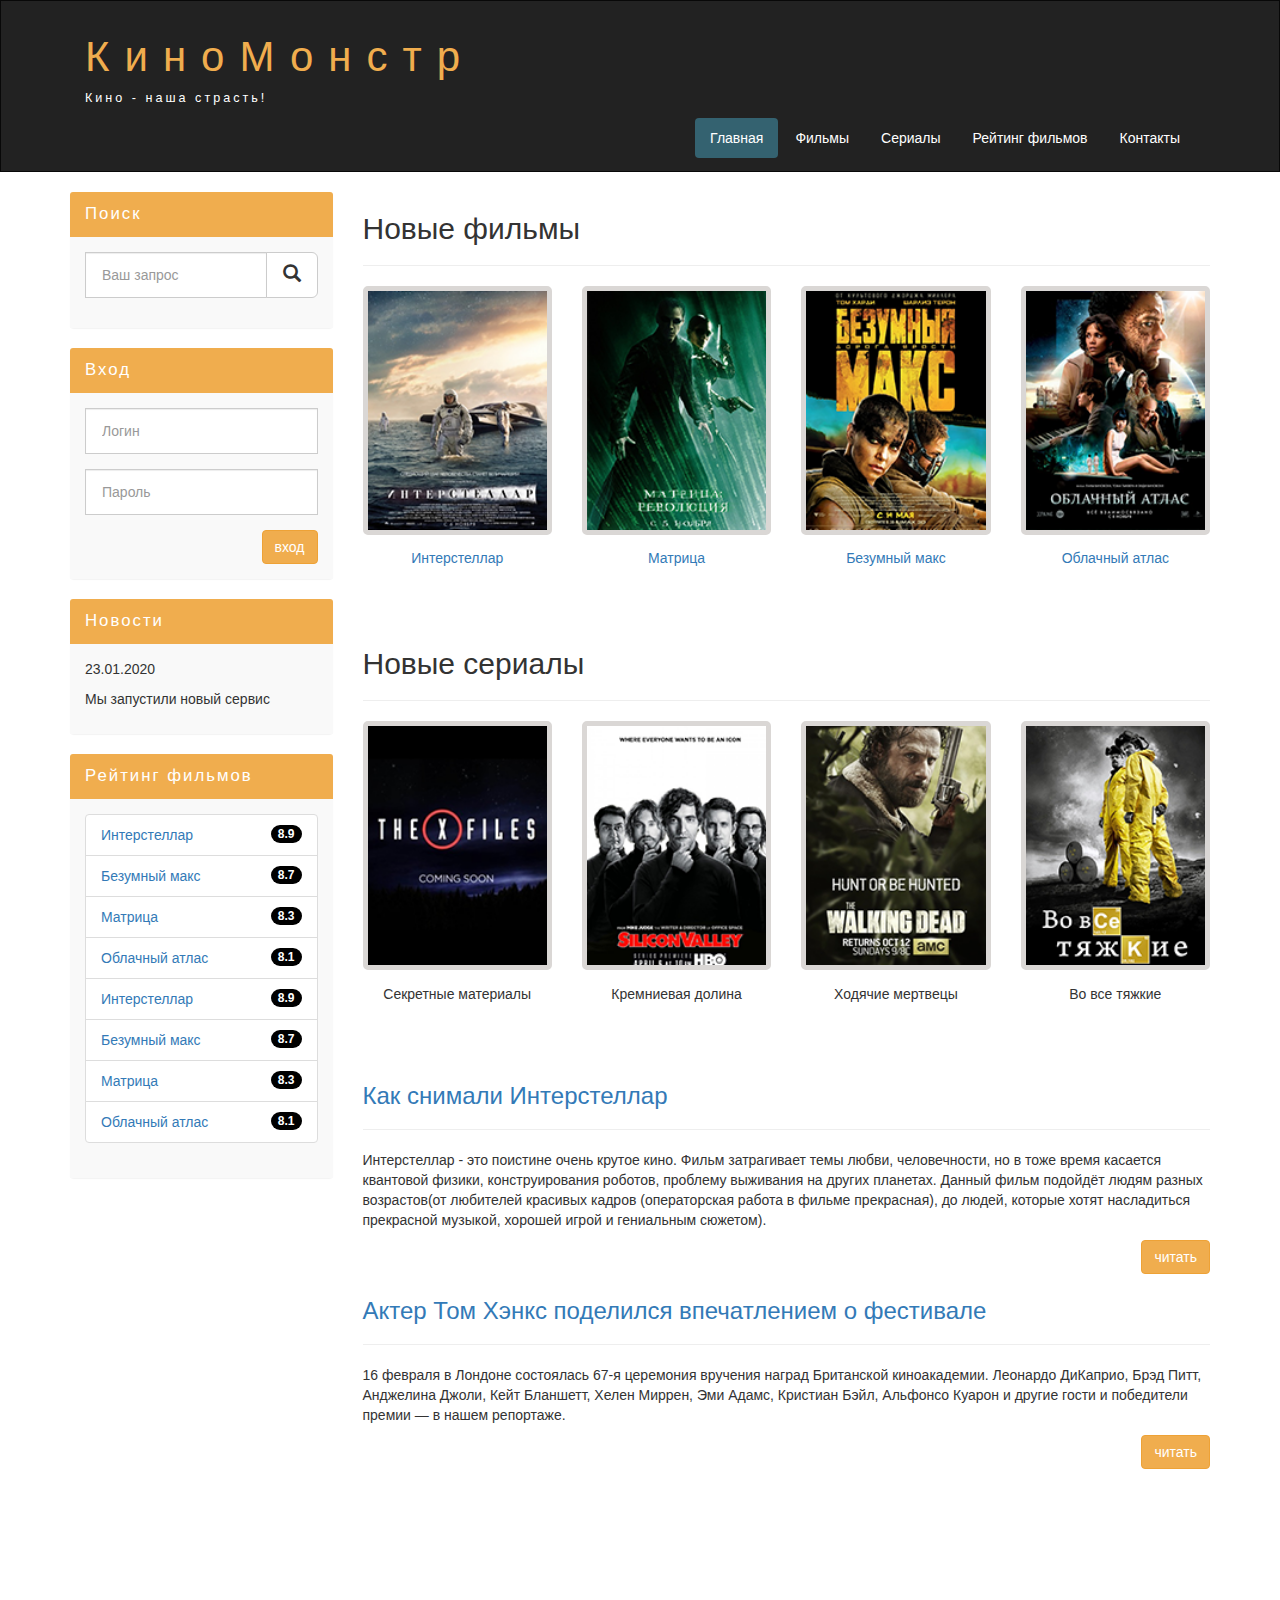
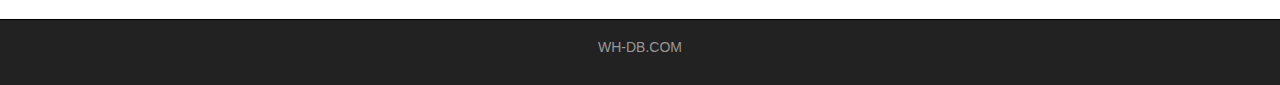
<file: index.html>
<!DOCTYPE html>
<html lang="ru">
<head>
    <meta charset="utf-8">
    <meta http-equiv="X-UA-Compatible" content="IE=edge">
    <meta name="viewport" content="width=device-width, initial-scale=1">
    <!-- The above 3 meta tags *must* come first in the head; any other head content must come *after* these tags -->
    <title>Киномонстр Bootstrap</title>

    <!-- Bootstrap -->
    <link href="assets/css/bootstrap.min.css" rel="stylesheet">

    <!-- Main Style --->
    <link href="assets/css/style.css" rel="stylesheet">

    <!-- HTML5 shim and Respond.js for IE8 support of HTML5 elements and media queries -->
    <!-- WARNING: Respond.js doesn't work if you view the page via file:// -->
    <!--[if lt IE 9]>
    <script src="https://oss.maxcdn.com/html5shiv/3.7.3/html5shiv.min.js"></script>
    <script src="https://oss.maxcdn.com/respond/1.4.2/respond.min.js"></script>
    <![endif]-->
</head>
    <body>

        <div class="container-fluid">
            <div class="row">

                <nav role="navigation" class="navbar navbar-inverse">
                    <div class="container">

                        <div class="navbar-header header">

                            <div class="container">

                                <div class="row">

                                    <div class="col-lg-12">
                                        <h1><a href="index.html">КиноМонстр</a></h1>
                                        <p>Кино - наша страсть!</p>
                                    </div>

                                </div>

                            </div>

                            <button type="button" data-target="#navbarCollapse" data-toggle="collapse" class="navbar-toggle">

                                <span class="sr-only">Toggle navigation</span>
                                <span class="icon-bar"></span>
                                <span class="icon-bar"></span>
                                <span class="icon-bar"></span>

                            </button>

                        </div>

                        <div id="navbarCollapse" class="collapse navbar-collapse navbar-right">

                            <ul class="nav nav-pills">
                                <li class="active"><a href="index.html">Главная</a></li>
                                <li><a href="films.html">Фильмы</a></li>
                                <li><a href="#">Сериалы</a></li>
                                <li><a href="rating.html">Рейтинг фильмов</a></li>
                                <li><a href="contact.html">Контакты</a></li>
                            </ul>

                        </div>

                    </div>
                </nav>

            </div>
        </div>
        
        <div class="wrapper">
            
            <div class="container">
                
                <div class="row">
                    
                    <div class="col-lg-9 col-lg-push-3">

                        <form role="search" class="visible-xs">
                            <div class="form-group">
                                <div class="input-group">
                                    <input type="search" class="form-control input-lg" placeholder="Ваш запрос">
                                    <div class="input-group-btn">
                                        <button class="btn btn-default btn-lg" type="submit"><i class="glyphicon glyphicon-search"></i> </button>
                                    </div>
                                </div>
                            </div>
                        </form>

                        <h2>Новые фильмы</h2>
                        <hr>
                        <div class="row">

                            <div class="films_block col-lg-3 col-md-3 col-sm-3 col-xs-6">
                                <a href="show.html"><img src="assets/img/inter.png" alt="интерстеллар"></a>
                                <div class="film_label"><a href="show.html">Интерстеллар</a></div>
                            </div>

                            <div class="films_block col-lg-3 col-md-3 col-sm-3 col-xs-6">
                                <a href="show2.html"><img src="assets/img/matrix.png" alt="Матрица"></a>
                                <div class="film_label"><a href="show2.html">Матрица</a></div>
                            </div>

                            <div class="films_block col-lg-3 col-md-3 col-sm-3 col-xs-6">
                                <a href="show3.html"><img src="assets/img/max.png" alt="Безумный макс"></a>
                                <div class="film_label"><a href="show3.html">Безумный макс</a></div>
                            </div>

                            <div class="films_block col-lg-3 col-md-3 col-sm-3 col-xs-6">
                                <a href="show4.html"><img src="assets/img/cloud.png" alt="Облачный атлас"></a>
                                <div class="film_label"><a href="show4.html">Облачный атлас</a></div>
                            </div>

                        </div>

                        <div class="margin-8"></div>

                        <h2>Новые сериалы</h2>
                        <hr>

                        <div class="row">

                            <div class="films_block col-lg-3 col-md-3 col-sm-3 col-xs-6">
                                <img src="assets/img/xfiles.png" alt="секретные материалы">
                                <div class="film_label">Секретные материалы</div>
                            </div>

                            <div class="films_block col-lg-3 col-md-3 col-sm-3 col-xs-6">
                                <img src="assets/img/silicon.png" alt="кремниевая долина">
                                <div class="film_label">Кремниевая долина</div>
                            </div>

                            <div class="films_block col-lg-3 col-md-3 col-sm-3 col-xs-6">
                                <img src="assets/img/dead.png" alt="ходячие мертвецы">
                                <div class="film_label">Ходячие мертвецы</div>
                            </div>

                            <div class="films_block col-lg-3 col-md-3 col-sm-3 col-xs-6">
                                <img src="assets/img/breakingbad.png" alt="во все тяжкие">
                                <div class="film_label">Во все тяжкие</div>
                            </div>

                        </div>

                        <div class="margin-8"></div>

                        <a href="#"><h3>Как снимали Интерстеллар</h3></a>
                        <hr>
                        <p>
                            Интерстеллар - это поистине очень крутое кино. Фильм затрагивает темы любви, человечности, но в тоже время касается квантовой физики, конструирования роботов, проблему выживания на других планетах. Данный фильм подойдёт людям разных возрастов(от любителей красивых кадров (операторская работа в фильме прекрасная), до людей, которые хотят насладиться прекрасной музыкой, хорошей игрой и гениальным сюжетом).
                        </p>
                        <a href="#" class="btn btn-warning pull-right">читать</a>

                        <div class="margin-8"></div>

                        <a href="#"><h3>Актер Том Хэнкс поделился впечатлением о фестивале</h3></a>
                        <hr>
                        <p>
                            16 февраля в Лондоне состоялась 67-я церемония вручения наград Британской киноакадемии. Леонардо ДиКаприо, Брэд Питт, Анджелина Джоли, Кейт Бланшетт, Хелен Миррен, Эми Адамс, Кристиан Бэйл, Альфонсо Куарон и другие гости и победители премии — в нашем репортаже.
                        </p>
                        <a href="#" class="btn btn-warning pull-right">читать</a>

                        <div class="margin-8 clear"></div>

                    </div>

                    <div class="col-lg-3 col-lg-pull-9">

                        <div class="panel panel-info hidden-xs">
                            <div class="panel-heading"><div class="sidebar-header">Поиск</div></div>
                            <div class="panel-body">
                                <form role="search">
                                    <div class="form-group">
                                        <div class="input-group">
                                            <input type="search" class="form-control input-lg" placeholder="Ваш запрос">
                                            <div class="input-group-btn">
                                                <button class="btn btn-default btn-lg" type="submit"><i class="glyphicon glyphicon-search"></i> </button>
                                            </div>
                                        </div>
                                    </div>
                                </form>
                            </div>
                        </div>

                        <div class="panel panel-info">
                            <div class="panel-heading"><div class="sidebar-header">Вход</div></div>
                            <div class="panel-body">

                                <form role="form">
                                    <div class="form-group">
                                        <input type="text" class="form-control input-lg" placeholder="Логин">
                                    </div>
                                    <div class="form-group">
                                        <input type="password" class="form-control input-lg" placeholder="Пароль">
                                    </div>

                                    <button class="btn btn-warning pull-right" type="submit">вход</button>

                                </form>

                            </div>
                        </div>

                        <div class="panel panel-info">
                            <div class="panel-heading"><div class="sidebar-header">Новости</div></div>
                            <div class="panel-body">
                                <p>23.01.2020</p>
                                <p>Мы запустили новый сервис</p>
                            </div>
                        </div>

                        <div class="panel panel-info">
                            <div class="panel-heading"><div class="sidebar-header">Рейтинг фильмов</div></div>
                            <div class="panel-body">

                                <ul class="list-group">

                                    <li class="list-group-item list-group-warning">
                                        <span class="badge">8.9</span>
                                        <a href="show.html">Интерстеллар</a>
                                    </li>

                                    <li class="list-group-item list-group-warning">
                                        <span class="badge">8.7</span>
                                        <a href="show3.html">Безумный макс</a>
                                    </li>

                                    <li class="list-group-item list-group-warning">
                                        <span class="badge">8.3</span>
                                        <a href="show2.html">Матрица</a>
                                    </li>

                                    <li class="list-group-item list-group-warning">
                                        <span class="badge">8.1</span>
                                        <a href="show4.html">Облачный атлас</a>
                                    </li>

                                    <li class="list-group-item list-group-warning">
                                        <span class="badge">8.9</span>
                                        <a href="show.html">Интерстеллар</a>
                                    </li>

                                    <li class="list-group-item list-group-warning">
                                        <span class="badge">8.7</span>
                                        <a href="show3.html">Безумный макс</a>
                                    </li>

                                    <li class="list-group-item list-group-warning">
                                        <span class="badge">8.3</span>
                                        <a href="show2.html">Матрица</a>
                                    </li>

                                    <li class="list-group-item list-group-warning">
                                        <span class="badge">8.1</span>
                                        <a href="show4.html">Облачный атлас</a>
                                    </li>

                                </ul>

                            </div>
                        </div>

                    </div>
                    
                </div>
                
            </div>

            <div class="clear"></div>
            
        </div>

        <footer>

            <div class="container">
                <p class="text-center"><a href="http://ru.wh-db.com">WH-DB.COM</a></p>
            </div>

        </footer>


        <!-- jQuery (necessary for Bootstrap's JavaScript plugins) -->
        <script src="https://ajax.googleapis.com/ajax/libs/jquery/1.12.4/jquery.min.js"></script>
        <!-- Include all compiled plugins (below), or include individual files as needed -->
        <script src="assets/js/bootstrap.min.js"></script>
    </body>
</html>
</file>
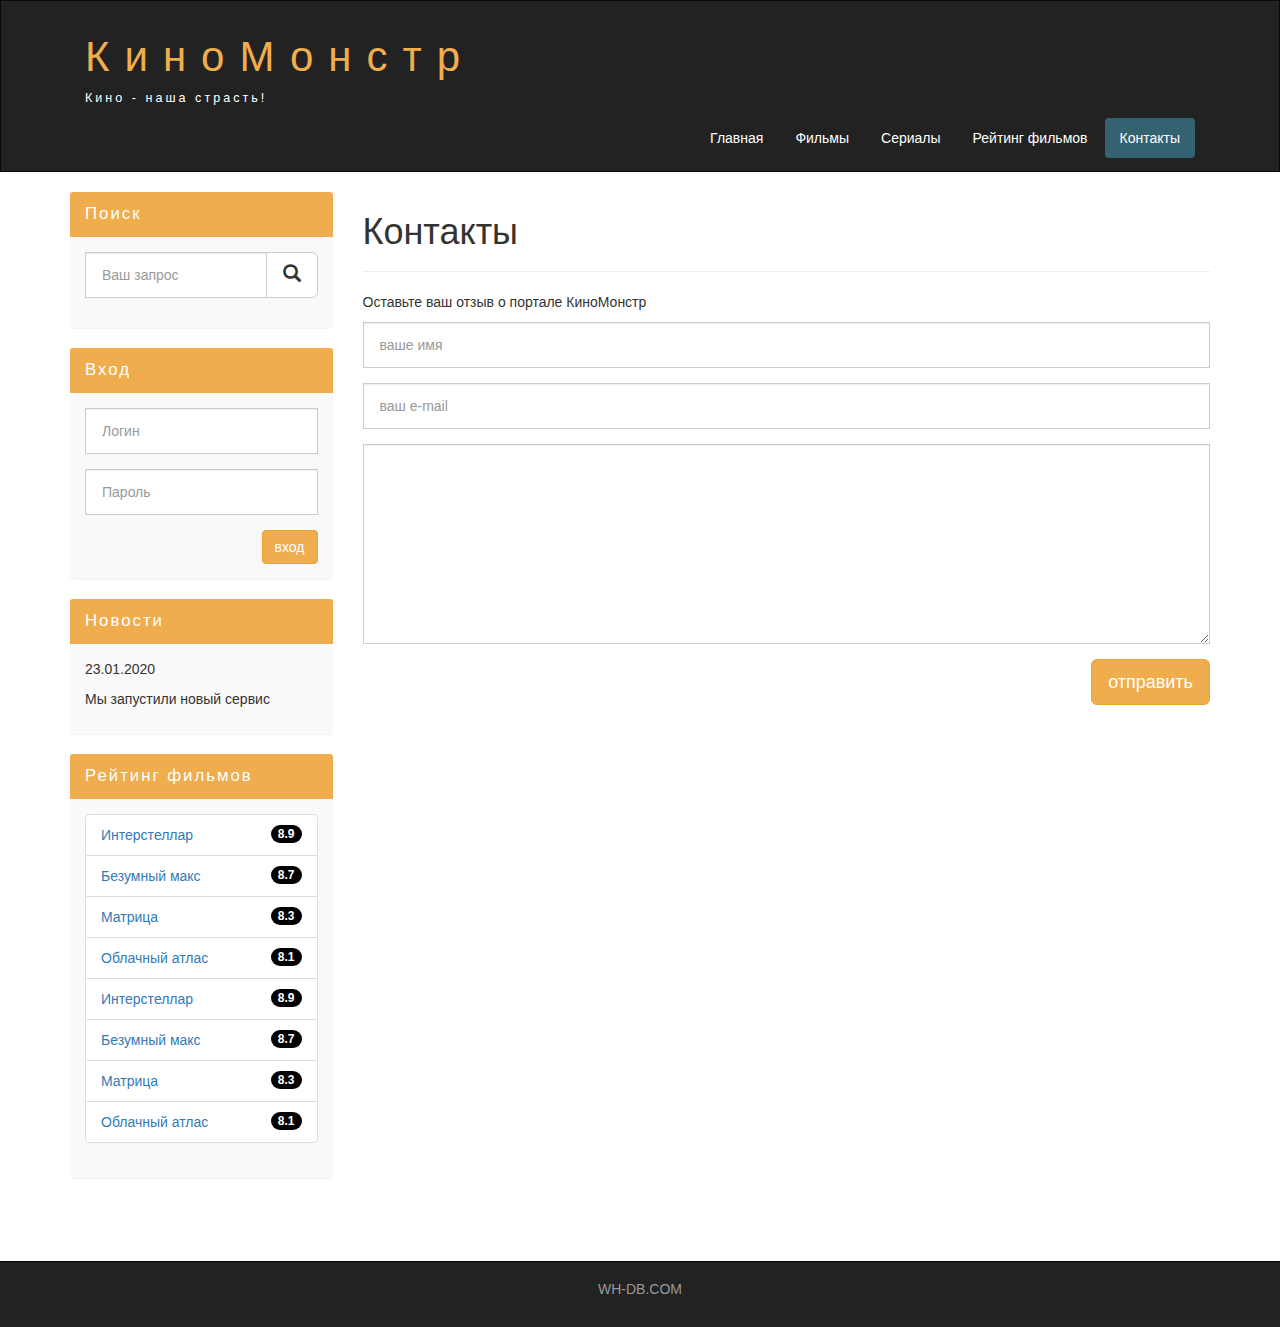
<file: contact.html>
<!DOCTYPE html>
<html lang="ru">
<head>
    <meta charset="utf-8">
    <meta http-equiv="X-UA-Compatible" content="IE=edge">
    <meta name="viewport" content="width=device-width, initial-scale=1">
    <!-- The above 3 meta tags *must* come first in the head; any other head content must come *after* these tags -->
    <title>Контакты</title>

    <!-- Bootstrap -->
    <link href="assets/css/bootstrap.min.css" rel="stylesheet">

    <!-- Main Style --->
    <link href="assets/css/style.css" rel="stylesheet">

    <!-- HTML5 shim and Respond.js for IE8 support of HTML5 elements and media queries -->
    <!-- WARNING: Respond.js doesn't work if you view the page via file:// -->
    <!--[if lt IE 9]>
    <script src="https://oss.maxcdn.com/html5shiv/3.7.3/html5shiv.min.js"></script>
    <script src="https://oss.maxcdn.com/respond/1.4.2/respond.min.js"></script>
    <![endif]-->
</head>
<body>

<div class="container-fluid">
    <div class="row">

        <nav role="navigation" class="navbar navbar-inverse">
            <div class="container">

                <div class="navbar-header header">

                    <div class="container">

                        <div class="row">

                            <div class="col-lg-12">
                                <h1><a href="index.html">КиноМонстр</a></h1>
                                <p>Кино - наша страсть!</p>
                            </div>

                        </div>

                    </div>

                    <button type="button" data-target="#navbarCollapse" data-toggle="collapse" class="navbar-toggle">

                        <span class="sr-only">Toggle navigation</span>
                        <span class="icon-bar"></span>
                        <span class="icon-bar"></span>
                        <span class="icon-bar"></span>

                    </button>

                </div>

                <div id="navbarCollapse" class="collapse navbar-collapse navbar-right">

                    <ul class="nav nav-pills">
                        <li><a href="index.html">Главная</a></li>
                        <li><a href="films.html">Фильмы</a></li>
                        <li><a href="#">Сериалы</a></li>
                        <li><a href="rating.html">Рейтинг фильмов</a></li>
                        <li class="active"><a href="contact.html">Контакты</a></li>
                    </ul>

                </div>

            </div>
        </nav>

    </div>
</div>

<div class="wrapper">

    <div class="container">

        <div class="row">

            <div class="col-lg-9 col-lg-push-3">

                <form role="search" class="visible-xs">
                    <div class="form-group">
                        <div class="input-group">
                            <input type="search" class="form-control input-lg" placeholder="Ваш запрос">
                            <div class="input-group-btn">
                                <button class="btn btn-default btn-lg" type="submit"><i class="glyphicon glyphicon-search"></i> </button>
                            </div>
                        </div>
                    </div>
                </form>

                <h1>Контакты</h1>
                <hr>
                <p>Оставьте ваш отзыв о портале КиноМонстр</p>

                <form>
                    <div class="form-group">
                        <input type="text" placeholder="ваше имя" class="form-control input-lg">
                    </div>

                    <div class="form-group">
                        <input type="text" placeholder="ваш e-mail" class="form-control input-lg">
                    </div>

                    <div class="form-group">
                        <textarea class="form-control"></textarea>
                    </div>
                    <button class="btn btn-lg btn-warning pull-right">отправить</button>
                </form>

                <div class="margin-8"></div>

            </div>

            <div class="col-lg-3 col-lg-pull-9">

                <div class="panel panel-info hidden-xs">
                    <div class="panel-heading"><div class="sidebar-header">Поиск</div></div>
                    <div class="panel-body">
                        <form role="search">
                            <div class="form-group">
                                <div class="input-group">
                                    <input type="search" class="form-control input-lg" placeholder="Ваш запрос">
                                    <div class="input-group-btn">
                                        <button class="btn btn-default btn-lg" type="submit"><i class="glyphicon glyphicon-search"></i> </button>
                                    </div>
                                </div>
                            </div>
                        </form>
                    </div>
                </div>

                <div class="panel panel-info">
                    <div class="panel-heading"><div class="sidebar-header">Вход</div></div>
                    <div class="panel-body">

                        <form role="form">
                            <div class="form-group">
                                <input type="text" class="form-control input-lg" placeholder="Логин">
                            </div>
                            <div class="form-group">
                                <input type="password" class="form-control input-lg" placeholder="Пароль">
                            </div>

                            <button class="btn btn-warning pull-right" type="submit">вход</button>

                        </form>

                    </div>
                </div>

                <div class="panel panel-info">
                    <div class="panel-heading"><div class="sidebar-header">Новости</div></div>
                    <div class="panel-body">
                        <p>23.01.2020</p>
                        <p>Мы запустили новый сервис</p>
                    </div>
                </div>

                <div class="panel panel-info">
                    <div class="panel-heading"><div class="sidebar-header">Рейтинг фильмов</div></div>
                    <div class="panel-body">

                        <ul class="list-group">

                            <li class="list-group-item list-group-warning">
                                <span class="badge">8.9</span>
                                <a href="show.html">Интерстеллар</a>
                            </li>

                            <li class="list-group-item list-group-warning">
                                <span class="badge">8.7</span>
                                <a href="show3.html">Безумный макс</a>
                            </li>

                            <li class="list-group-item list-group-warning">
                                <span class="badge">8.3</span>
                                <a href="show2.html">Матрица</a>
                            </li>

                            <li class="list-group-item list-group-warning">
                                <span class="badge">8.1</span>
                                <a href="show4.html">Облачный атлас</a>
                            </li>

                            <li class="list-group-item list-group-warning">
                                <span class="badge">8.9</span>
                                <a href="show.html">Интерстеллар</a>
                            </li>

                            <li class="list-group-item list-group-warning">
                                <span class="badge">8.7</span>
                                <a href="show3.html">Безумный макс</a>
                            </li>

                            <li class="list-group-item list-group-warning">
                                <span class="badge">8.3</span>
                                <a href="show2.html">Матрица</a>
                            </li>

                            <li class="list-group-item list-group-warning">
                                <span class="badge">8.1</span>
                                <a href="show4.html">Облачный атлас</a>
                            </li>

                        </ul>

                    </div>
                </div>

            </div>

        </div>

    </div>

    <div class="clear"></div>

</div>

<footer>

    <div class="container">
        <p class="text-center"><a href="http://ru.wh-db.com">WH-DB.COM</a></p>
    </div>

</footer>


<!-- jQuery (necessary for Bootstrap's JavaScript plugins) -->
<script src="https://ajax.googleapis.com/ajax/libs/jquery/1.12.4/jquery.min.js"></script>
<!-- Include all compiled plugins (below), or include individual files as needed -->
<script src="assets/js/bootstrap.min.js"></script>
</body>
</html>
</file>
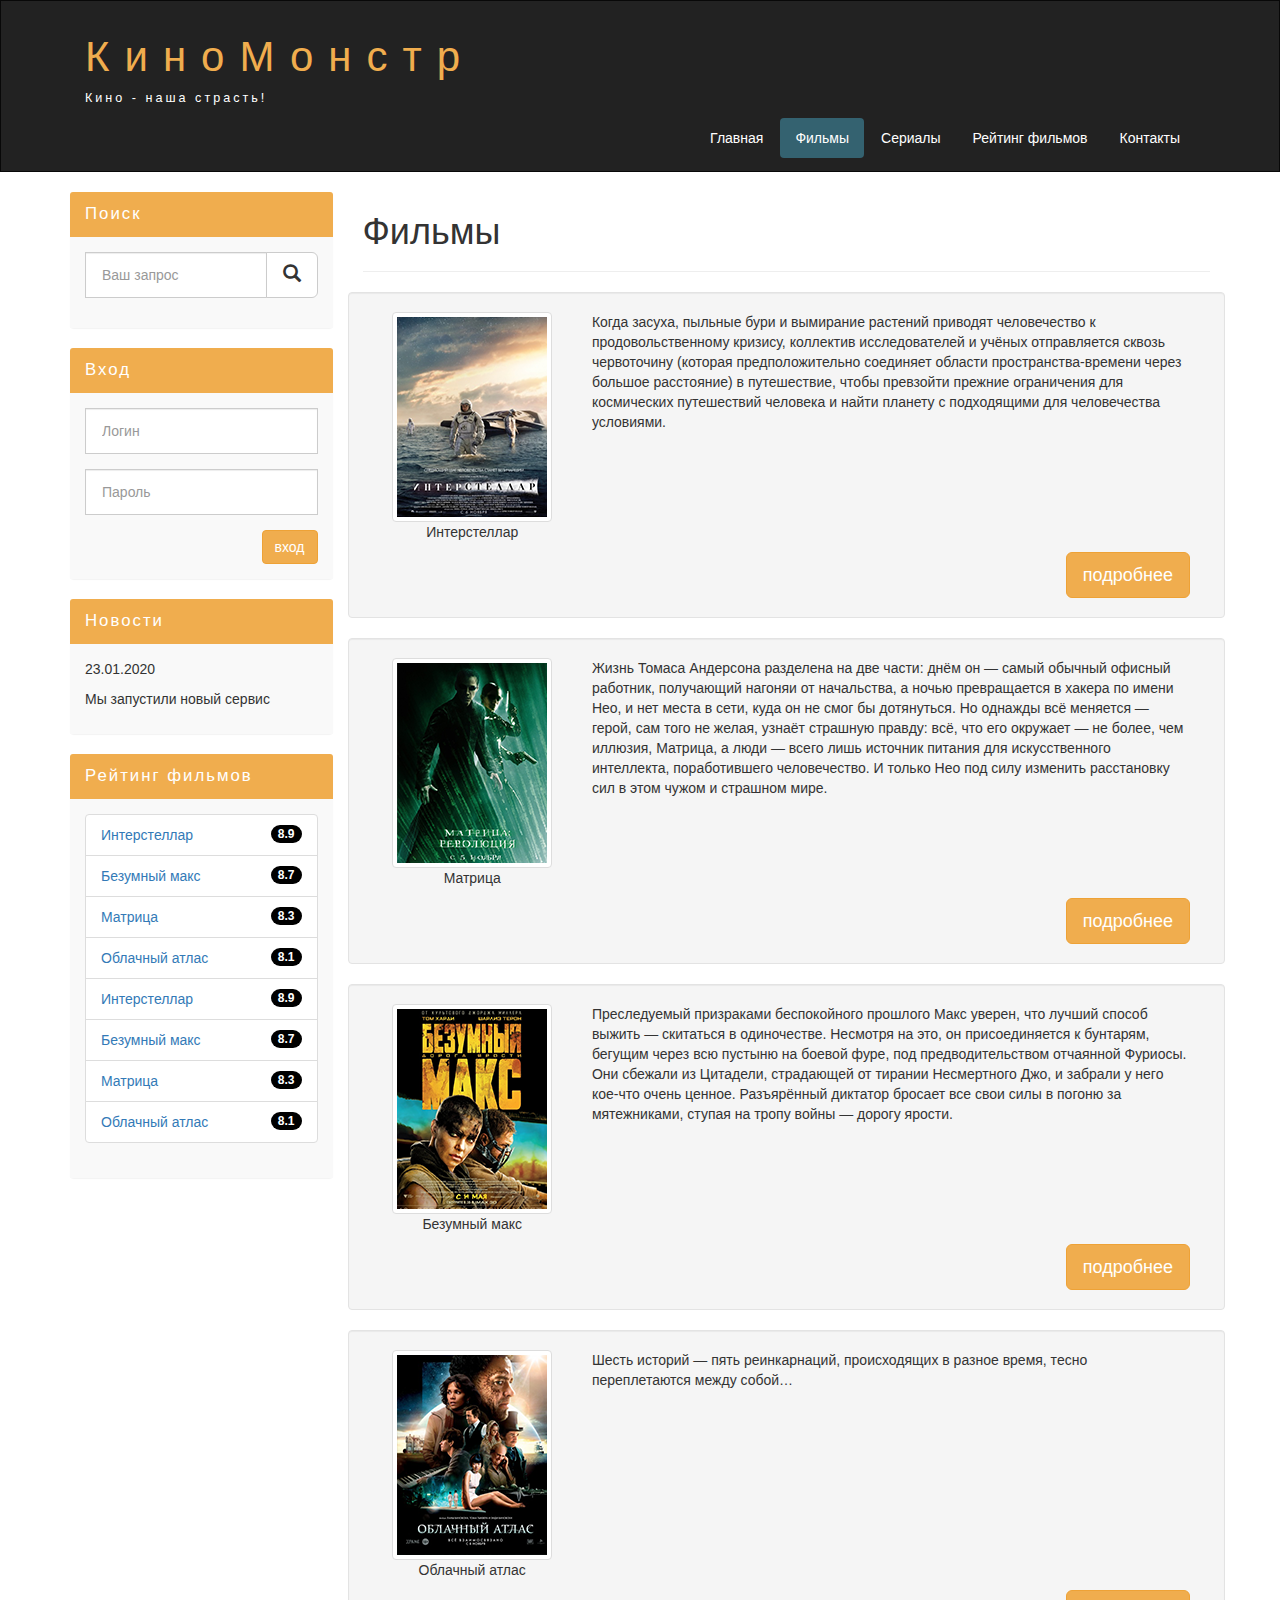
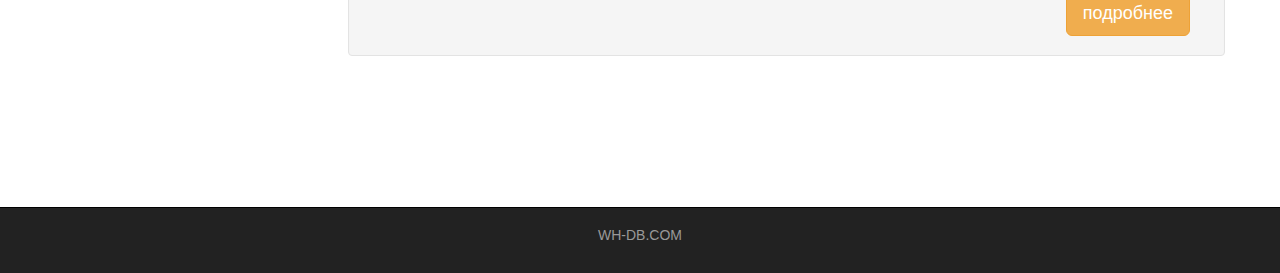
<file: films.html>
<!DOCTYPE html>
<html lang="ru">
<head>
    <meta charset="utf-8">
    <meta http-equiv="X-UA-Compatible" content="IE=edge">
    <meta name="viewport" content="width=device-width, initial-scale=1">
    <!-- The above 3 meta tags *must* come first in the head; any other head content must come *after* these tags -->
    <title>Контакты</title>

    <!-- Bootstrap -->
    <link href="assets/css/bootstrap.min.css" rel="stylesheet">

    <!-- Main Style --->
    <link href="assets/css/style.css" rel="stylesheet">

    <!-- HTML5 shim and Respond.js for IE8 support of HTML5 elements and media queries -->
    <!-- WARNING: Respond.js doesn't work if you view the page via file:// -->
    <!--[if lt IE 9]>
    <script src="https://oss.maxcdn.com/html5shiv/3.7.3/html5shiv.min.js"></script>
    <script src="https://oss.maxcdn.com/respond/1.4.2/respond.min.js"></script>
    <![endif]-->
</head>
<body>

<div class="container-fluid">
    <div class="row">

        <nav role="navigation" class="navbar navbar-inverse">
            <div class="container">

                <div class="navbar-header header">

                    <div class="container">

                        <div class="row">

                            <div class="col-lg-12">
                                <h1><a href="index.html">КиноМонстр</a></h1>
                                <p>Кино - наша страсть!</p>
                            </div>

                        </div>

                    </div>

                    <button type="button" data-target="#navbarCollapse" data-toggle="collapse" class="navbar-toggle">

                        <span class="sr-only">Toggle navigation</span>
                        <span class="icon-bar"></span>
                        <span class="icon-bar"></span>
                        <span class="icon-bar"></span>

                    </button>

                </div>

                <div id="navbarCollapse" class="collapse navbar-collapse navbar-right">

                    <ul class="nav nav-pills">
                        <li><a href="index.html">Главная</a></li>
                        <li class="active"><a href="films.html">Фильмы</a></li>
                        <li><a href="#">Сериалы</a></li>
                        <li><a href="rating.html">Рейтинг фильмов</a></li>
                        <li><a href="contact.html">Контакты</a></li>
                    </ul>

                </div>

            </div>
        </nav>

    </div>
</div>

<div class="wrapper">

    <div class="container">

        <div class="row">

            <div class="col-lg-9 col-lg-push-3">

                <form role="search" class="visible-xs">
                    <div class="form-group">
                        <div class="input-group">
                            <input type="search" class="form-control input-lg" placeholder="Ваш запрос">
                            <div class="input-group-btn">
                                <button class="btn btn-default btn-lg" type="submit"><i class="glyphicon glyphicon-search"></i> </button>
                            </div>
                        </div>
                    </div>
                </form>

                <h1>Фильмы</h1>
                <hr>

                <div class="row">
                    <div class="well clearfix">
                        <div class="col-lg-3 col-md-2 text-center">
                            <img class="img-thumbnail" src="assets/img/inter.png" alt="Интерстеллар">
                            <p>Интерстеллар</p>
                        </div>

                        <div class="col-lg-9 col-md-10">
                            <p>
                                Когда засуха, пыльные бури и вымирание растений приводят человечество к продовольственному кризису, коллектив исследователей и учёных отправляется сквозь червоточину (которая предположительно соединяет области пространства-времени через большое расстояние) в путешествие, чтобы превзойти прежние ограничения для космических путешествий человека и найти планету с подходящими для человечества условиями.
                            </p>
                        </div>

                        <div class="col-lg-12">
                            <a href="show.html" class="btn btn-lg btn-warning pull-right">подробнее</a>
                        </div>

                    </div>
                </div>

                <div class="row">
                    <div class="well clearfix">
                        <div class="col-lg-3 col-md-2 text-center">
                            <img class="img-thumbnail" src="assets/img/matrix.png" alt="Матрица">
                            <p>Матрица</p>
                        </div>

                        <div class="col-lg-9 col-md-10">
                            <p>
                                Жизнь Томаса Андерсона разделена на две части: днём он — самый обычный офисный работник, получающий нагоняи от начальства, а ночью превращается в хакера по имени Нео, и нет места в сети, куда он не смог бы дотянуться. Но однажды всё меняется — герой, сам того не желая, узнаёт страшную правду: всё, что его окружает — не более, чем иллюзия, Матрица, а люди — всего лишь источник питания для искусственного интеллекта, поработившего человечество. И только Нео под силу изменить расстановку сил в этом чужом и страшном мире.
                            </p>
                        </div>

                        <div class="col-lg-12">
                            <a href="show2.html" class="btn btn-lg btn-warning pull-right">подробнее</a>
                        </div>

                    </div>
                </div>

                <div class="row">
                    <div class="well clearfix">
                        <div class="col-lg-3 col-md-2 text-center">
                            <img class="img-thumbnail" src="assets/img/max.png" alt="Безумный макс">
                            <p>Безумный макс</p>
                        </div>

                        <div class="col-lg-9 col-md-10">
                            <p>
                                Преследуемый призраками беспокойного прошлого Макс уверен, что лучший способ выжить — скитаться в одиночестве. Несмотря на это, он присоединяется к бунтарям, бегущим через всю пустыню на боевой фуре, под предводительством отчаянной Фуриосы.

                                Они сбежали из Цитадели, страдающей от тирании Несмертного Джо, и забрали у него кое-что очень ценное. Разъярённый диктатор бросает все свои силы в погоню за мятежниками, ступая на тропу войны — дорогу ярости.
                            </p>
                        </div>

                        <div class="col-lg-12">
                            <a href="show3.html" class="btn btn-lg btn-warning pull-right">подробнее</a>
                        </div>

                    </div>
                </div>

                <div class="row">
                    <div class="well clearfix">
                        <div class="col-lg-3 col-md-2 text-center">
                            <img class="img-thumbnail" src="assets/img/cloud.png" alt="Облачный атлас">
                            <p>Облачный атлас</p>
                        </div>

                        <div class="col-lg-9 col-md-10">
                            <p>
                                Шесть историй — пять реинкарнаций, происходящих в разное время, тесно переплетаются между собой…
                            </p>
                        </div>

                        <div class="col-lg-12">
                            <a href="show4.html" class="btn btn-lg btn-warning pull-right">подробнее</a>
                        </div>

                    </div>
                </div>

                <div class="margin-8"></div>

            </div>

            <div class="col-lg-3 col-lg-pull-9">

                <div class="panel panel-info hidden-xs">
                    <div class="panel-heading"><div class="sidebar-header">Поиск</div></div>
                    <div class="panel-body">
                        <form role="search">
                            <div class="form-group">
                                <div class="input-group">
                                    <input type="search" class="form-control input-lg" placeholder="Ваш запрос">
                                    <div class="input-group-btn">
                                        <button class="btn btn-default btn-lg" type="submit"><i class="glyphicon glyphicon-search"></i> </button>
                                    </div>
                                </div>
                            </div>
                        </form>
                    </div>
                </div>

                <div class="panel panel-info">
                    <div class="panel-heading"><div class="sidebar-header">Вход</div></div>
                    <div class="panel-body">

                        <form role="form">
                            <div class="form-group">
                                <input type="text" class="form-control input-lg" placeholder="Логин">
                            </div>
                            <div class="form-group">
                                <input type="password" class="form-control input-lg" placeholder="Пароль">
                            </div>

                            <button class="btn btn-warning pull-right" type="submit">вход</button>

                        </form>

                    </div>
                </div>

                <div class="panel panel-info">
                    <div class="panel-heading"><div class="sidebar-header">Новости</div></div>
                    <div class="panel-body">
                        <p>23.01.2020</p>
                        <p>Мы запустили новый сервис</p>
                    </div>
                </div>

                <div class="panel panel-info">
                    <div class="panel-heading"><div class="sidebar-header">Рейтинг фильмов</div></div>
                    <div class="panel-body">

                        <ul class="list-group">

                            <li class="list-group-item list-group-warning">
                                <span class="badge">8.9</span>
                                <a href="show.html">Интерстеллар</a>
                            </li>

                            <li class="list-group-item list-group-warning">
                                <span class="badge">8.7</span>
                                <a href="show3.html">Безумный макс</a>
                            </li>

                            <li class="list-group-item list-group-warning">
                                <span class="badge">8.3</span>
                                <a href="show2.html">Матрица</a>
                            </li>

                            <li class="list-group-item list-group-warning">
                                <span class="badge">8.1</span>
                                <a href="show4.html">Облачный атлас</a>
                            </li>

                            <li class="list-group-item list-group-warning">
                                <span class="badge">8.9</span>
                                <a href="show.html">Интерстеллар</a>
                            </li>

                            <li class="list-group-item list-group-warning">
                                <span class="badge">8.7</span>
                                <a href="show3.html">Безумный макс</a>
                            </li>

                            <li class="list-group-item list-group-warning">
                                <span class="badge">8.3</span>
                                <a href="show2.html">Матрица</a>
                            </li>

                            <li class="list-group-item list-group-warning">
                                <span class="badge">8.1</span>
                                <a href="show4.html">Облачный атлас</a>
                            </li>

                        </ul>

                    </div>
                </div>

            </div>

        </div>

    </div>

    <div class="clear"></div>

</div>

<footer>

    <div class="container">
        <p class="text-center"><a href="http://ru.wh-db.com">WH-DB.COM</a></p>
    </div>

</footer>


<!-- jQuery (necessary for Bootstrap's JavaScript plugins) -->
<script src="https://ajax.googleapis.com/ajax/libs/jquery/1.12.4/jquery.min.js"></script>
<!-- Include all compiled plugins (below), or include individual files as needed -->
<script src="assets/js/bootstrap.min.js"></script>
</body>
</html>
</file>
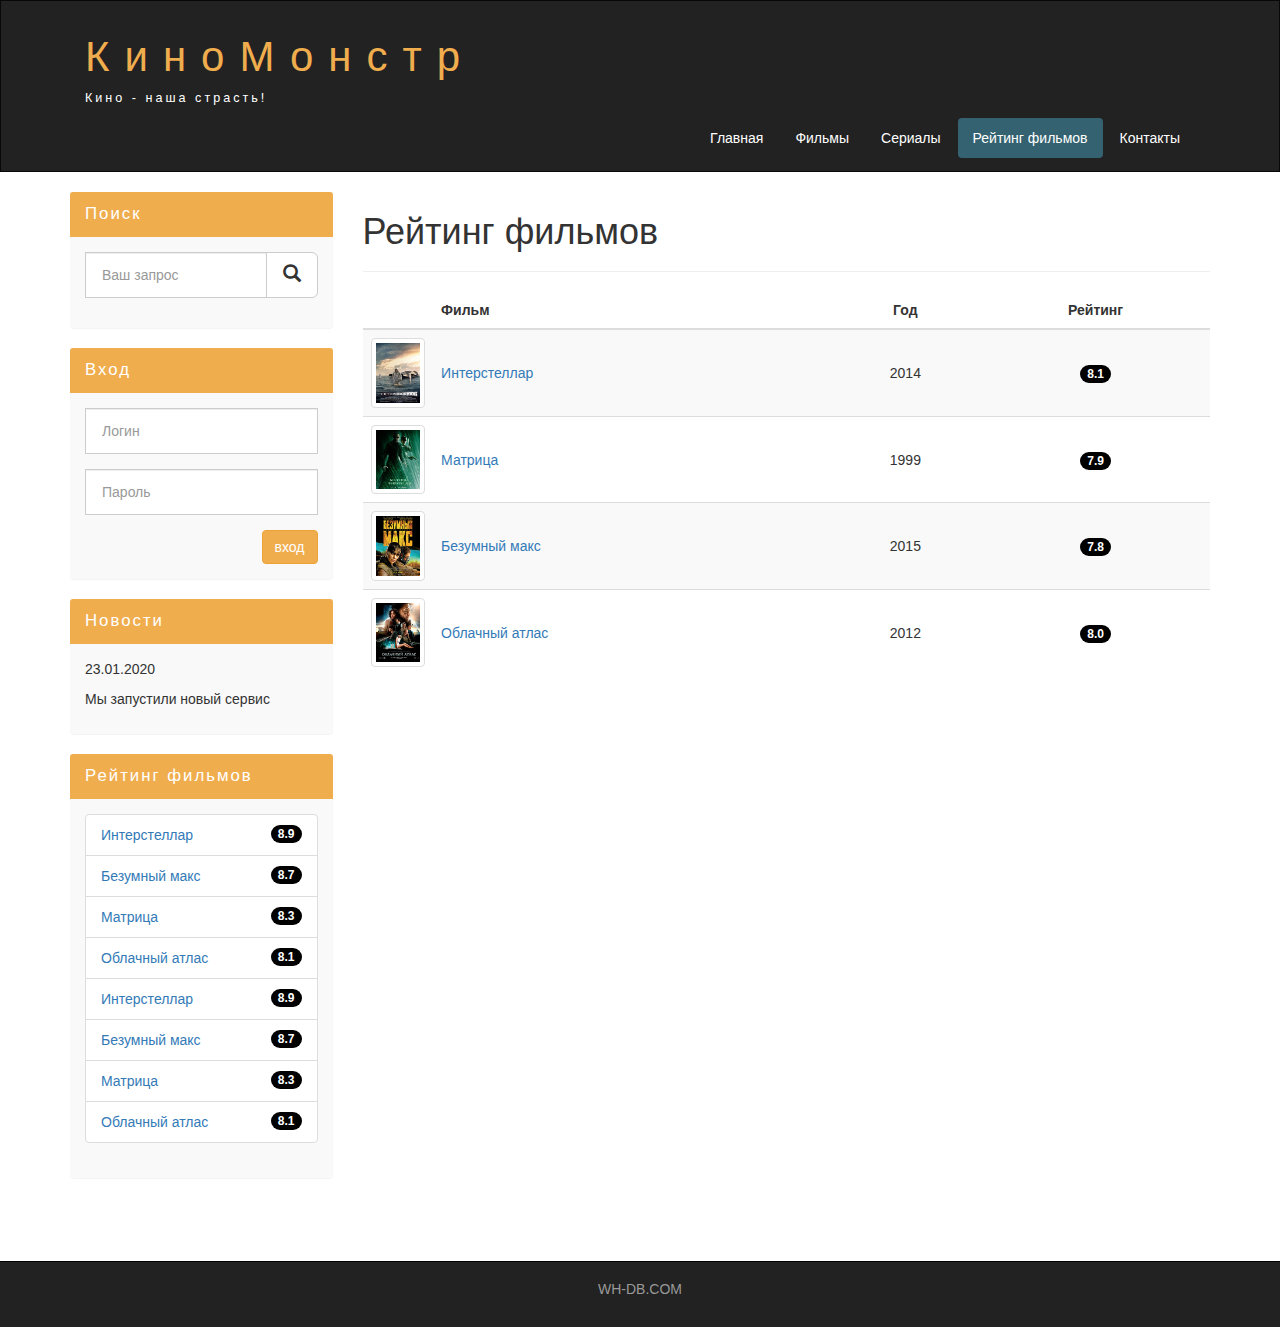
<file: rating.html>
<!DOCTYPE html>
<html lang="ru">
<head>
    <meta charset="utf-8">
    <meta http-equiv="X-UA-Compatible" content="IE=edge">
    <meta name="viewport" content="width=device-width, initial-scale=1">
    <!-- The above 3 meta tags *must* come first in the head; any other head content must come *after* these tags -->
    <title>Рейтинг фильмов</title>

    <!-- Bootstrap -->
    <link href="assets/css/bootstrap.min.css" rel="stylesheet">

    <!-- Main Style --->
    <link href="assets/css/style.css" rel="stylesheet">

    <!-- HTML5 shim and Respond.js for IE8 support of HTML5 elements and media queries -->
    <!-- WARNING: Respond.js doesn't work if you view the page via file:// -->
    <!--[if lt IE 9]>
    <script src="https://oss.maxcdn.com/html5shiv/3.7.3/html5shiv.min.js"></script>
    <script src="https://oss.maxcdn.com/respond/1.4.2/respond.min.js"></script>
    <![endif]-->
</head>
<body>

<div class="container-fluid">
    <div class="row">

        <nav role="navigation" class="navbar navbar-inverse">
            <div class="container">

                <div class="navbar-header header">

                    <div class="container">

                        <div class="row">

                            <div class="col-lg-12">
                                <h1><a href="index.html">КиноМонстр</a></h1>
                                <p>Кино - наша страсть!</p>
                            </div>

                        </div>

                    </div>

                    <button type="button" data-target="#navbarCollapse" data-toggle="collapse" class="navbar-toggle">

                        <span class="sr-only">Toggle navigation</span>
                        <span class="icon-bar"></span>
                        <span class="icon-bar"></span>
                        <span class="icon-bar"></span>

                    </button>

                </div>

                <div id="navbarCollapse" class="collapse navbar-collapse navbar-right">

                    <ul class="nav nav-pills">
                        <li><a href="index.html">Главная</a></li>
                        <li><a href="films.html">Фильмы</a></li>
                        <li><a href="#">Сериалы</a></li>
                        <li class="active"><a href="rating.html">Рейтинг фильмов</a></li>
                        <li><a href="contact.html">Контакты</a></li>
                    </ul>

                </div>

            </div>
        </nav>

    </div>
</div>

<div class="wrapper">

    <div class="container">

        <div class="row">

            <div class="col-lg-9 col-lg-push-3">

                <form role="search" class="visible-xs">
                    <div class="form-group">
                        <div class="input-group">
                            <input type="search" class="form-control input-lg" placeholder="Ваш запрос">
                            <div class="input-group-btn">
                                <button class="btn btn-default btn-lg" type="submit"><i class="glyphicon glyphicon-search"></i> </button>
                            </div>
                        </div>
                    </div>
                </form>

                <h1>Рейтинг фильмов</h1>
                <hr>

                <table class="table table-striped">
                    <thead>
                    <tr>
                        <th></th>
                        <th>Фильм</th>
                        <th class="text-center">Год</th>
                        <th class="text-center">Рейтинг</th>
                    </tr>
                    </thead>

                    <tbody>
                        <tr>
                        <td class="col-lg-1 col-md-1 col-xs-2">
                            <img class="img-responsive img-thumbnail" src="assets/img/inter.png" alt="Интерстеллар">
                        </td>
                        <td class="vert-align"><a href="show.html">Интерстеллар</a></td>
                        <td class="text-center vert-align">2014</td>
                        <td class="text-center vert-align"><span class="badge">8.1</span></td>
                        </tr>

                        <tr>
                            <td class="col-lg-1 col-md-1 col-xs-2">
                                <img class="img-responsive img-thumbnail" src="assets/img/matrix.png" alt="Матрица">
                            </td>
                            <td class="vert-align"><a href="show2.html">Матрица</a></td>
                            <td class="text-center vert-align">1999</td>
                            <td class="text-center vert-align"><span class="badge">7.9</span></td>
                        </tr>

                        <tr>
                            <td class="col-lg-1 col-md-1 col-xs-2">
                                <img class="img-responsive img-thumbnail" src="assets/img/max.png" alt="Безумный макс">
                            </td>
                            <td class="vert-align"><a href="show3.html">Безумный макс</a></td>
                            <td class="text-center vert-align">2015</td>
                            <td class="text-center vert-align"><span class="badge">7.8</span></td>
                        </tr>

                        <tr>
                            <td class="col-lg-1 col-md-1 col-xs-2">
                                <img class="img-responsive img-thumbnail" src="assets/img/cloud.png" alt="Облачный атлас">
                            </td>
                            <td class="vert-align"><a href="show4.html">Облачный атлас</a></td>
                            <td class="text-center vert-align">2012</td>
                            <td class="text-center vert-align"><span class="badge">8.0</span></td>
                        </tr>
                    </tbody>

                </table>

                <div class="margin-8"></div>

            </div>

            <div class="col-lg-3 col-lg-pull-9">

                <div class="panel panel-info hidden-xs">
                    <div class="panel-heading"><div class="sidebar-header">Поиск</div></div>
                    <div class="panel-body">
                        <form role="search">
                            <div class="form-group">
                                <div class="input-group">
                                    <input type="search" class="form-control input-lg" placeholder="Ваш запрос">
                                    <div class="input-group-btn">
                                        <button class="btn btn-default btn-lg" type="submit"><i class="glyphicon glyphicon-search"></i> </button>
                                    </div>
                                </div>
                            </div>
                        </form>
                    </div>
                </div>

                <div class="panel panel-info">
                    <div class="panel-heading"><div class="sidebar-header">Вход</div></div>
                    <div class="panel-body">

                        <form role="form">
                            <div class="form-group">
                                <input type="text" class="form-control input-lg" placeholder="Логин">
                            </div>
                            <div class="form-group">
                                <input type="password" class="form-control input-lg" placeholder="Пароль">
                            </div>

                            <button class="btn btn-warning pull-right" type="submit">вход</button>

                        </form>

                    </div>
                </div>

                <div class="panel panel-info">
                    <div class="panel-heading"><div class="sidebar-header">Новости</div></div>
                    <div class="panel-body">
                        <p>23.01.2020</p>
                        <p>Мы запустили новый сервис</p>
                    </div>
                </div>

                <div class="panel panel-info">
                    <div class="panel-heading"><div class="sidebar-header">Рейтинг фильмов</div></div>
                    <div class="panel-body">

                        <ul class="list-group">

                            <li class="list-group-item list-group-warning">
                                <span class="badge">8.9</span>
                                <a href="show.html">Интерстеллар</a>
                            </li>

                            <li class="list-group-item list-group-warning">
                                <span class="badge">8.7</span>
                                <a href="show3.html">Безумный макс</a>
                            </li>

                            <li class="list-group-item list-group-warning">
                                <span class="badge">8.3</span>
                                <a href="show2.html">Матрица</a>
                            </li>

                            <li class="list-group-item list-group-warning">
                                <span class="badge">8.1</span>
                                <a href="show4.html">Облачный атлас</a>
                            </li>

                            <li class="list-group-item list-group-warning">
                                <span class="badge">8.9</span>
                                <a href="show.html">Интерстеллар</a>
                            </li>

                            <li class="list-group-item list-group-warning">
                                <span class="badge">8.7</span>
                                <a href="show3.html">Безумный макс</a>
                            </li>

                            <li class="list-group-item list-group-warning">
                                <span class="badge">8.3</span>
                                <a href="show2.html">Матрица</a>
                            </li>

                            <li class="list-group-item list-group-warning">
                                <span class="badge">8.1</span>
                                <a href="show4.html">Облачный атлас</a>
                            </li>

                        </ul>

                    </div>
                </div>

            </div>

        </div>

    </div>

    <div class="clear"></div>

</div>

<footer>

    <div class="container">
        <p class="text-center"><a href="http://ru.wh-db.com">WH-DB.COM</a></p>
    </div>

</footer>


<!-- jQuery (necessary for Bootstrap's JavaScript plugins) -->
<script src="https://ajax.googleapis.com/ajax/libs/jquery/1.12.4/jquery.min.js"></script>
<!-- Include all compiled plugins (below), or include individual files as needed -->
<script src="assets/js/bootstrap.min.js"></script>
</body>
</html>
</file>
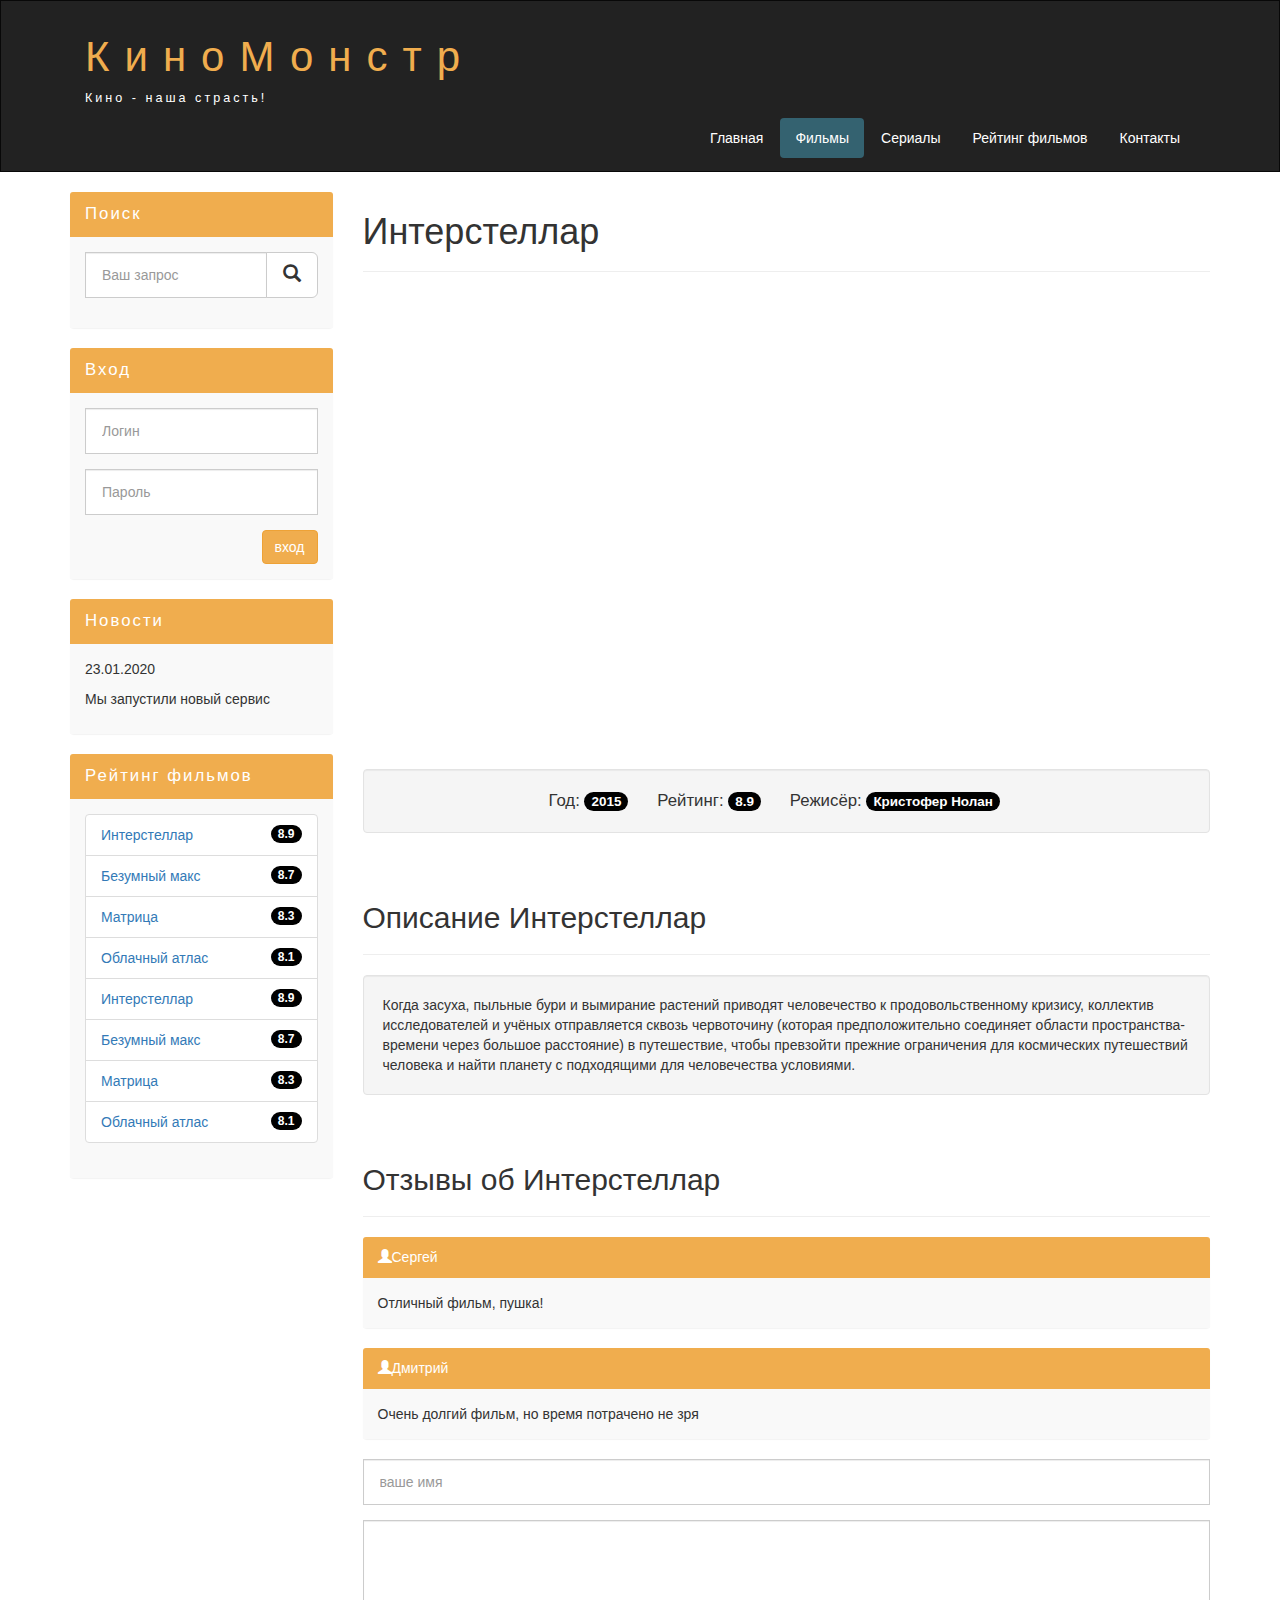
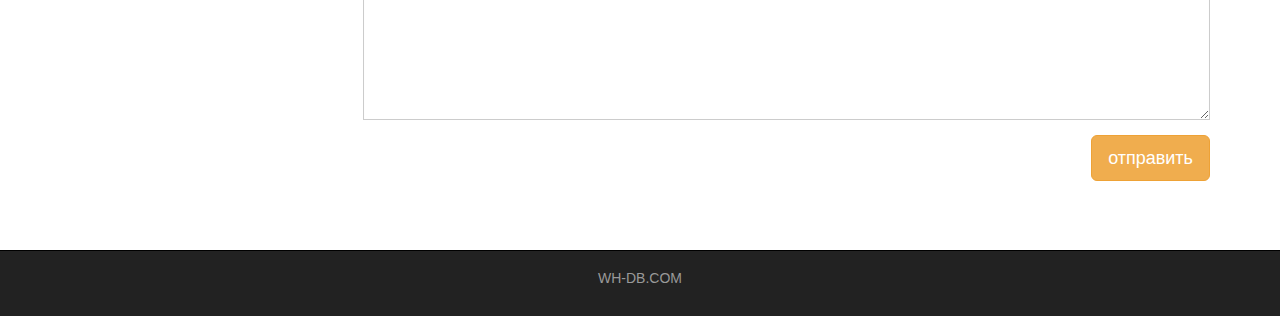
<file: show.html>
<!DOCTYPE html>
<html lang="ru">
<head>
    <meta charset="utf-8">
    <meta http-equiv="X-UA-Compatible" content="IE=edge">
    <meta name="viewport" content="width=device-width, initial-scale=1">
    <!-- The above 3 meta tags *must* come first in the head; any other head content must come *after* these tags -->
    <title>Интерстеллар</title>

    <!-- Bootstrap -->
    <link href="assets/css/bootstrap.min.css" rel="stylesheet">

    <!-- Main Style --->
    <link href="assets/css/style.css" rel="stylesheet">

    <!-- HTML5 shim and Respond.js for IE8 support of HTML5 elements and media queries -->
    <!-- WARNING: Respond.js doesn't work if you view the page via file:// -->
    <!--[if lt IE 9]>
    <script src="https://oss.maxcdn.com/html5shiv/3.7.3/html5shiv.min.js"></script>
    <script src="https://oss.maxcdn.com/respond/1.4.2/respond.min.js"></script>
    <![endif]-->
</head>
<body>

<div class="container-fluid">
    <div class="row">

        <nav role="navigation" class="navbar navbar-inverse">
            <div class="container">

                <div class="navbar-header header">

                    <div class="container">

                        <div class="row">

                            <div class="col-lg-12">
                                <h1><a href="index.html">КиноМонстр</a></h1>
                                <p>Кино - наша страсть!</p>
                            </div>

                        </div>

                    </div>

                    <button type="button" data-target="#navbarCollapse" data-toggle="collapse" class="navbar-toggle">

                        <span class="sr-only">Toggle navigation</span>
                        <span class="icon-bar"></span>
                        <span class="icon-bar"></span>
                        <span class="icon-bar"></span>

                    </button>

                </div>

                <div id="navbarCollapse" class="collapse navbar-collapse navbar-right">

                    <ul class="nav nav-pills">
                        <li><a href="index.html">Главная</a></li>
                        <li class="active"><a href="films.html">Фильмы</a></li>
                        <li><a href="#">Сериалы</a></li>
                        <li><a href="rating.html">Рейтинг фильмов</a></li>
                        <li><a href="contact.html">Контакты</a></li>
                    </ul>

                </div>

            </div>
        </nav>

    </div>
</div>

<div class="wrapper">

    <div class="container">

        <div class="row">

            <div class="col-lg-9 col-lg-push-3">

                <form role="search" class="visible-xs">
                    <div class="form-group">
                        <div class="input-group">
                            <input type="search" class="form-control input-lg" placeholder="Ваш запрос">
                            <div class="input-group-btn">
                                <button class="btn btn-default btn-lg" type="submit"><i class="glyphicon glyphicon-search"></i> </button>
                            </div>
                        </div>
                    </div>
                </form>

                <h1>Интерстеллар</h1>
                <hr>

                <div class="embed-responsive embed-responsive-16by9">
                    <iframe class="embed-responsive-item" src="https://www.youtube.com/embed/m2vijtILDuk" frameborder="0" allow="accelerometer; autoplay; encrypted-media; gyroscope; picture-in-picture" allowfullscreen></iframe>
                </div>
                <div class="well info-block text-center">
                    Год: <span class="badge">2015</span>
                    Рейтинг: <span class="badge">8.9</span>
                    Режисёр: <span class="badge">Кристофер Нолан</span>
                </div>

                <div class="margin-8"></div>

                <h2>Описание Интерстеллар</h2>
                <hr>

                <div class="well">
                    Когда засуха, пыльные бури и вымирание растений приводят человечество к продовольственному кризису, коллектив исследователей и учёных отправляется сквозь червоточину (которая предположительно соединяет области пространства-времени через большое расстояние) в путешествие, чтобы превзойти прежние ограничения для космических путешествий человека и найти планету с подходящими для человечества условиями.
                </div>

                <div class="margin-8"></div>

                <h2>Отзывы об Интерстеллар</h2>
                <hr>

                <div class="panel panel-info">
                    <div class="panel-heading"><i class="glyphicon glyphicon-user"></i><span>Сергей</span> </div>
                    <div class="panel-body">
                        Отличный фильм, пушка!
                    </div>
                </div>

                <div class="panel panel-info">
                    <div class="panel-heading"><i class="glyphicon glyphicon-user"></i><span>Дмитрий</span> </div>
                    <div class="panel-body">
                        Очень долгий фильм, но время потрачено не зря
                    </div>
                </div>

                <form>
                    <div class="form-group">
                        <input type="text" placeholder="ваше имя" class="form-control input-lg">
                    </div>

                    <div class="form-group">
                        <textarea class="form-control"></textarea>
                    </div>
                    <button class="btn btn-lg btn-warning pull-right">отправить</button>
                </form>

                <div class="margin-8"></div>

            </div>

            <div class="col-lg-3 col-lg-pull-9">

                <div class="panel panel-info hidden-xs">
                    <div class="panel-heading"><div class="sidebar-header">Поиск</div></div>
                    <div class="panel-body">
                        <form role="search">
                            <div class="form-group">
                                <div class="input-group">
                                    <input type="search" class="form-control input-lg" placeholder="Ваш запрос">
                                    <div class="input-group-btn">
                                        <button class="btn btn-default btn-lg" type="submit"><i class="glyphicon glyphicon-search"></i> </button>
                                    </div>
                                </div>
                            </div>
                        </form>
                    </div>
                </div>

                <div class="panel panel-info">
                    <div class="panel-heading"><div class="sidebar-header">Вход</div></div>
                    <div class="panel-body">

                        <form role="form">
                            <div class="form-group">
                                <input type="text" class="form-control input-lg" placeholder="Логин">
                            </div>
                            <div class="form-group">
                                <input type="password" class="form-control input-lg" placeholder="Пароль">
                            </div>

                            <button class="btn btn-warning pull-right" type="submit">вход</button>

                        </form>

                    </div>
                </div>

                <div class="panel panel-info">
                    <div class="panel-heading"><div class="sidebar-header">Новости</div></div>
                    <div class="panel-body">
                        <p>23.01.2020</p>
                        <p>Мы запустили новый сервис</p>
                    </div>
                </div>

                <div class="panel panel-info">
                    <div class="panel-heading"><div class="sidebar-header">Рейтинг фильмов</div></div>
                    <div class="panel-body">

                        <ul class="list-group">

                            <li class="list-group-item list-group-warning">
                                <span class="badge">8.9</span>
                                <a href="show.html">Интерстеллар</a>
                            </li>

                            <li class="list-group-item list-group-warning">
                                <span class="badge">8.7</span>
                                <a href="show3.html">Безумный макс</a>
                            </li>

                            <li class="list-group-item list-group-warning">
                                <span class="badge">8.3</span>
                                <a href="show2.html">Матрица</a>
                            </li>

                            <li class="list-group-item list-group-warning">
                                <span class="badge">8.1</span>
                                <a href="show4.html">Облачный атлас</a>
                            </li>

                            <li class="list-group-item list-group-warning">
                                <span class="badge">8.9</span>
                                <a href="show.html">Интерстеллар</a>
                            </li>

                            <li class="list-group-item list-group-warning">
                                <span class="badge">8.7</span>
                                <a href="show3.html">Безумный макс</a>
                            </li>

                            <li class="list-group-item list-group-warning">
                                <span class="badge">8.3</span>
                                <a href="show2.html">Матрица</a>
                            </li>

                            <li class="list-group-item list-group-warning">
                                <span class="badge">8.1</span>
                                <a href="show4.html">Облачный атлас</a>
                            </li>

                        </ul>

                    </div>
                </div>

            </div>

        </div>

    </div>

    <div class="clear"></div>

</div>

<footer>

    <div class="container">
        <p class="text-center"><a href="http://ru.wh-db.com">WH-DB.COM</a></p>
    </div>

</footer>


<!-- jQuery (necessary for Bootstrap's JavaScript plugins) -->
<script src="https://ajax.googleapis.com/ajax/libs/jquery/1.12.4/jquery.min.js"></script>
<!-- Include all compiled plugins (below), or include individual files as needed -->
<script src="assets/js/bootstrap.min.js"></script>
</body>
</html>
</file>
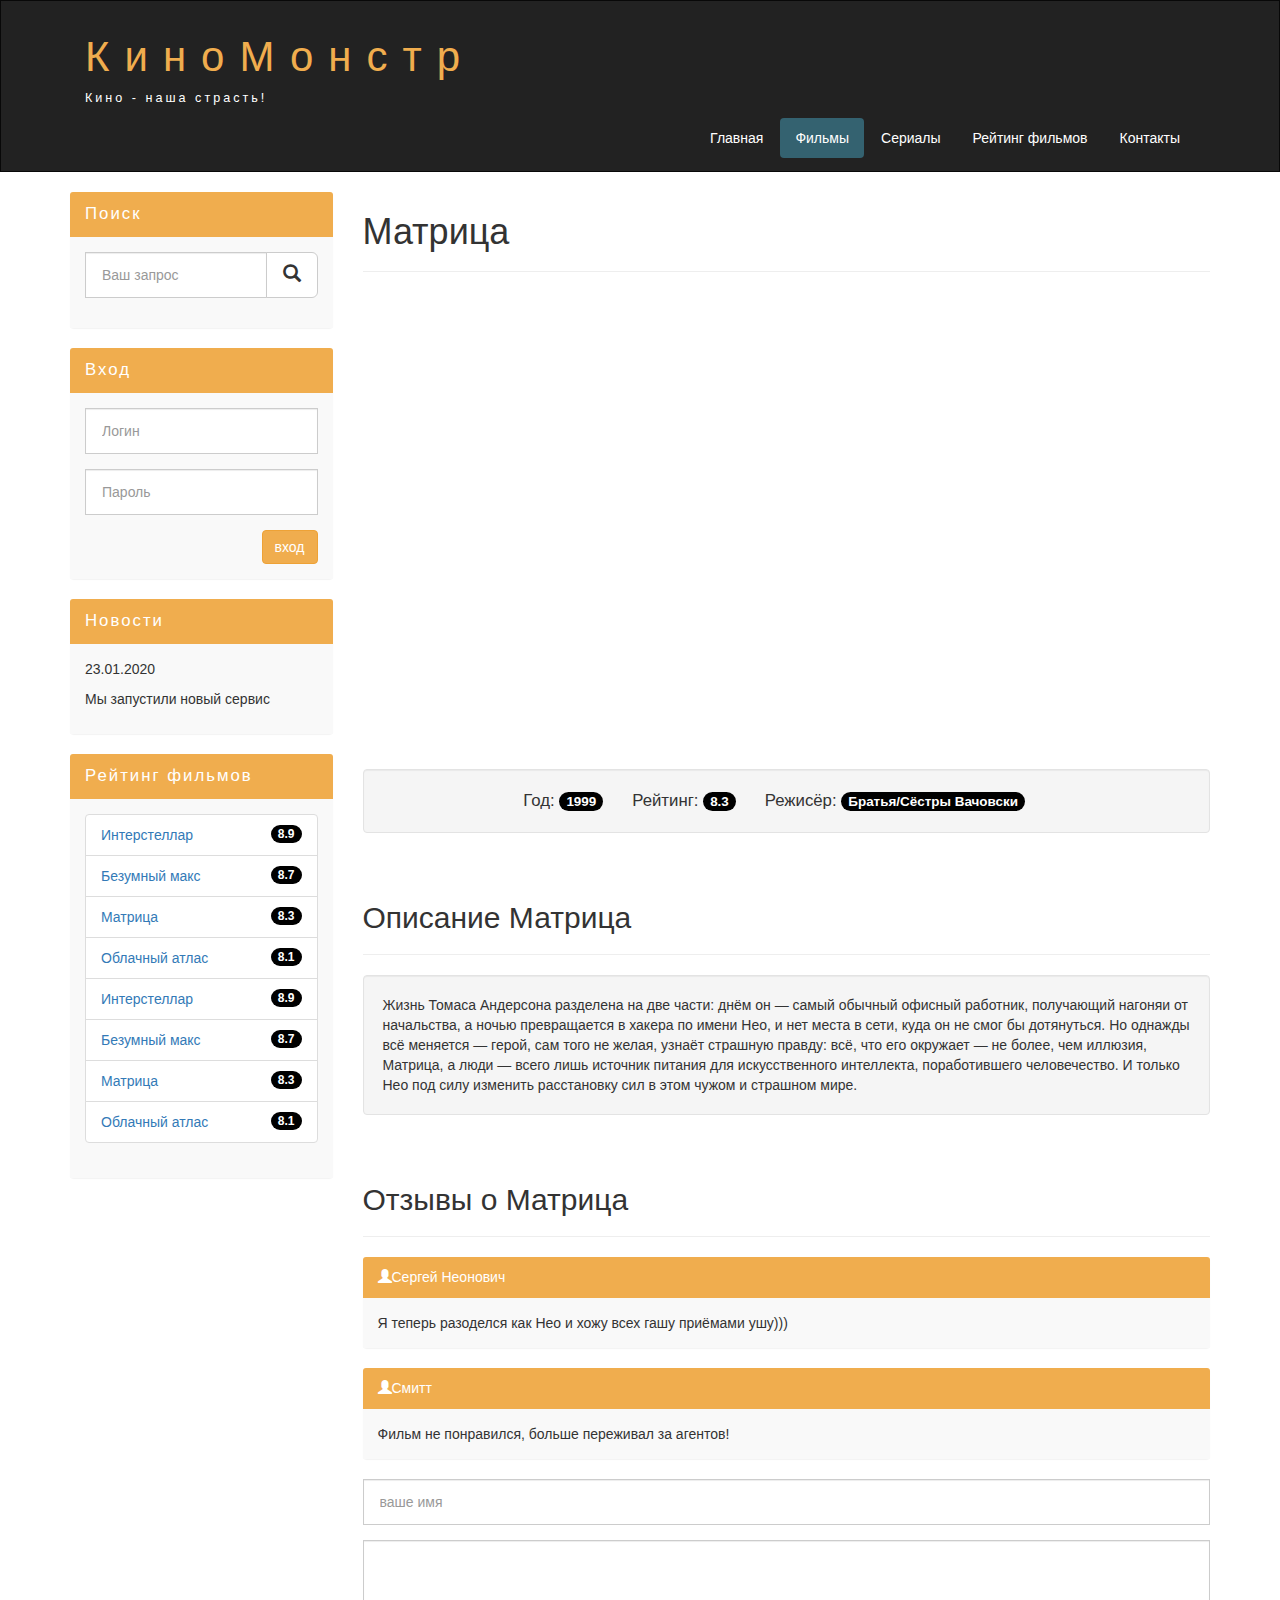
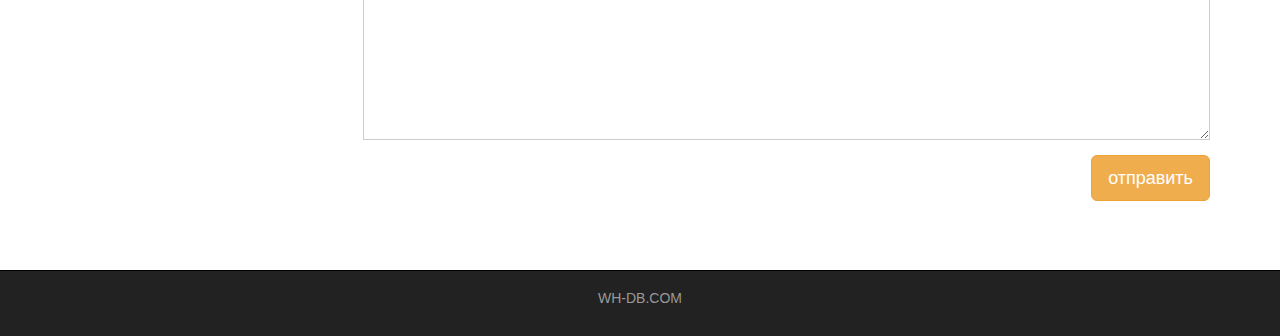
<file: show2.html>
<!DOCTYPE html>
<html lang="ru">
<head>
    <meta charset="utf-8">
    <meta http-equiv="X-UA-Compatible" content="IE=edge">
    <meta name="viewport" content="width=device-width, initial-scale=1">
    <!-- The above 3 meta tags *must* come first in the head; any other head content must come *after* these tags -->
    <title>Интерстеллар</title>

    <!-- Bootstrap -->
    <link href="assets/css/bootstrap.min.css" rel="stylesheet">

    <!-- Main Style --->
    <link href="assets/css/style.css" rel="stylesheet">

    <!-- HTML5 shim and Respond.js for IE8 support of HTML5 elements and media queries -->
    <!-- WARNING: Respond.js doesn't work if you view the page via file:// -->
    <!--[if lt IE 9]>
    <script src="https://oss.maxcdn.com/html5shiv/3.7.3/html5shiv.min.js"></script>
    <script src="https://oss.maxcdn.com/respond/1.4.2/respond.min.js"></script>
    <![endif]-->
</head>
<body>

<div class="container-fluid">
    <div class="row">

        <nav role="navigation" class="navbar navbar-inverse">
            <div class="container">

                <div class="navbar-header header">

                    <div class="container">

                        <div class="row">

                            <div class="col-lg-12">
                                <h1><a href="index.html">КиноМонстр</a></h1>
                                <p>Кино - наша страсть!</p>
                            </div>

                        </div>

                    </div>

                    <button type="button" data-target="#navbarCollapse" data-toggle="collapse" class="navbar-toggle">

                        <span class="sr-only">Toggle navigation</span>
                        <span class="icon-bar"></span>
                        <span class="icon-bar"></span>
                        <span class="icon-bar"></span>

                    </button>

                </div>

                <div id="navbarCollapse" class="collapse navbar-collapse navbar-right">

                    <ul class="nav nav-pills">
                        <li><a href="index.html">Главная</a></li>
                        <li class="active"><a href="films.html">Фильмы</a></li>
                        <li><a href="#">Сериалы</a></li>
                        <li><a href="rating.html">Рейтинг фильмов</a></li>
                        <li><a href="contact.html">Контакты</a></li>
                    </ul>

                </div>

            </div>
        </nav>

    </div>
</div>

<div class="wrapper">

    <div class="container">

        <div class="row">

            <div class="col-lg-9 col-lg-push-3">

                <form role="search" class="visible-xs">
                    <div class="form-group">
                        <div class="input-group">
                            <input type="search" class="form-control input-lg" placeholder="Ваш запрос">
                            <div class="input-group-btn">
                                <button class="btn btn-default btn-lg" type="submit"><i class="glyphicon glyphicon-search"></i> </button>
                            </div>
                        </div>
                    </div>
                </form>

                <h1>Матрица</h1>
                <hr>

                <div class="embed-responsive embed-responsive-16by9">
                    <iframe class="embed-responsive-item" src="https://youtu.be/ZMniWfHlj9E" frameborder="0" allow="accelerometer; autoplay; encrypted-media; gyroscope; picture-in-picture" allowfullscreen></iframe>
                </div>
                <div class="well info-block text-center">
                    Год: <span class="badge">1999</span>
                    Рейтинг: <span class="badge">8.3</span>
                    Режисёр: <span class="badge">Братья/Сёстры Вачовски</span>
                </div>

                <div class="margin-8"></div>

                <h2>Описание Матрица</h2>
                <hr>

                <div class="well">
                    Жизнь Томаса Андерсона разделена на две части: днём он — самый обычный офисный работник, получающий нагоняи от начальства, а ночью превращается в хакера по имени Нео, и нет места в сети, куда он не смог бы дотянуться. Но однажды всё меняется — герой, сам того не желая, узнаёт страшную правду: всё, что его окружает — не более, чем иллюзия, Матрица, а люди — всего лишь источник питания для искусственного интеллекта, поработившего человечество. И только Нео под силу изменить расстановку сил в этом чужом и страшном мире.
                </div>

                <div class="margin-8"></div>

                <h2>Отзывы о Матрица</h2>
                <hr>

                <div class="panel panel-info">
                    <div class="panel-heading"><i class="glyphicon glyphicon-user"></i><span>Сергей Неонович</span> </div>
                    <div class="panel-body">
                        Я теперь разоделся как Нео и хожу всех гашу приёмами ушу)))
                    </div>
                </div>

                <div class="panel panel-info">
                    <div class="panel-heading"><i class="glyphicon glyphicon-user"></i><span>Смитт</span> </div>
                    <div class="panel-body">
                        Фильм не понравился, больше переживал за агентов!
                    </div>
                </div>

                <form>
                    <div class="form-group">
                        <input type="text" placeholder="ваше имя" class="form-control input-lg">
                    </div>

                    <div class="form-group">
                        <textarea class="form-control"></textarea>
                    </div>
                    <button class="btn btn-lg btn-warning pull-right">отправить</button>
                </form>

                <div class="margin-8"></div>

            </div>

            <div class="col-lg-3 col-lg-pull-9">

                <div class="panel panel-info hidden-xs">
                    <div class="panel-heading"><div class="sidebar-header">Поиск</div></div>
                    <div class="panel-body">
                        <form role="search">
                            <div class="form-group">
                                <div class="input-group">
                                    <input type="search" class="form-control input-lg" placeholder="Ваш запрос">
                                    <div class="input-group-btn">
                                        <button class="btn btn-default btn-lg" type="submit"><i class="glyphicon glyphicon-search"></i> </button>
                                    </div>
                                </div>
                            </div>
                        </form>
                    </div>
                </div>

                <div class="panel panel-info">
                    <div class="panel-heading"><div class="sidebar-header">Вход</div></div>
                    <div class="panel-body">

                        <form role="form">
                            <div class="form-group">
                                <input type="text" class="form-control input-lg" placeholder="Логин">
                            </div>
                            <div class="form-group">
                                <input type="password" class="form-control input-lg" placeholder="Пароль">
                            </div>

                            <button class="btn btn-warning pull-right" type="submit">вход</button>

                        </form>

                    </div>
                </div>

                <div class="panel panel-info">
                    <div class="panel-heading"><div class="sidebar-header">Новости</div></div>
                    <div class="panel-body">
                        <p>23.01.2020</p>
                        <p>Мы запустили новый сервис</p>
                    </div>
                </div>

                <div class="panel panel-info">
                    <div class="panel-heading"><div class="sidebar-header">Рейтинг фильмов</div></div>
                    <div class="panel-body">

                        <ul class="list-group">

                            <li class="list-group-item list-group-warning">
                                <span class="badge">8.9</span>
                                <a href="show.html">Интерстеллар</a>
                            </li>

                            <li class="list-group-item list-group-warning">
                                <span class="badge">8.7</span>
                                <a href="show3.html">Безумный макс</a>
                            </li>

                            <li class="list-group-item list-group-warning">
                                <span class="badge">8.3</span>
                                <a href="show2.html">Матрица</a>
                            </li>

                            <li class="list-group-item list-group-warning">
                                <span class="badge">8.1</span>
                                <a href="show4.html">Облачный атлас</a>
                            </li>

                            <li class="list-group-item list-group-warning">
                                <span class="badge">8.9</span>
                                <a href="show.html">Интерстеллар</a>
                            </li>

                            <li class="list-group-item list-group-warning">
                                <span class="badge">8.7</span>
                                <a href="show3.html">Безумный макс</a>
                            </li>

                            <li class="list-group-item list-group-warning">
                                <span class="badge">8.3</span>
                                <a href="show2.html">Матрица</a>
                            </li>

                            <li class="list-group-item list-group-warning">
                                <span class="badge">8.1</span>
                                <a href="show4.html">Облачный атлас</a>
                            </li>

                        </ul>

                    </div>
                </div>

            </div>

        </div>

    </div>

    <div class="clear"></div>

</div>

<footer>

    <div class="container">
        <p class="text-center"><a href="http://ru.wh-db.com">WH-DB.COM</a></p>
    </div>

</footer>


<!-- jQuery (necessary for Bootstrap's JavaScript plugins) -->
<script src="https://ajax.googleapis.com/ajax/libs/jquery/1.12.4/jquery.min.js"></script>
<!-- Include all compiled plugins (below), or include individual files as needed -->
<script src="assets/js/bootstrap.min.js"></script>
</body>
</html>
</file>
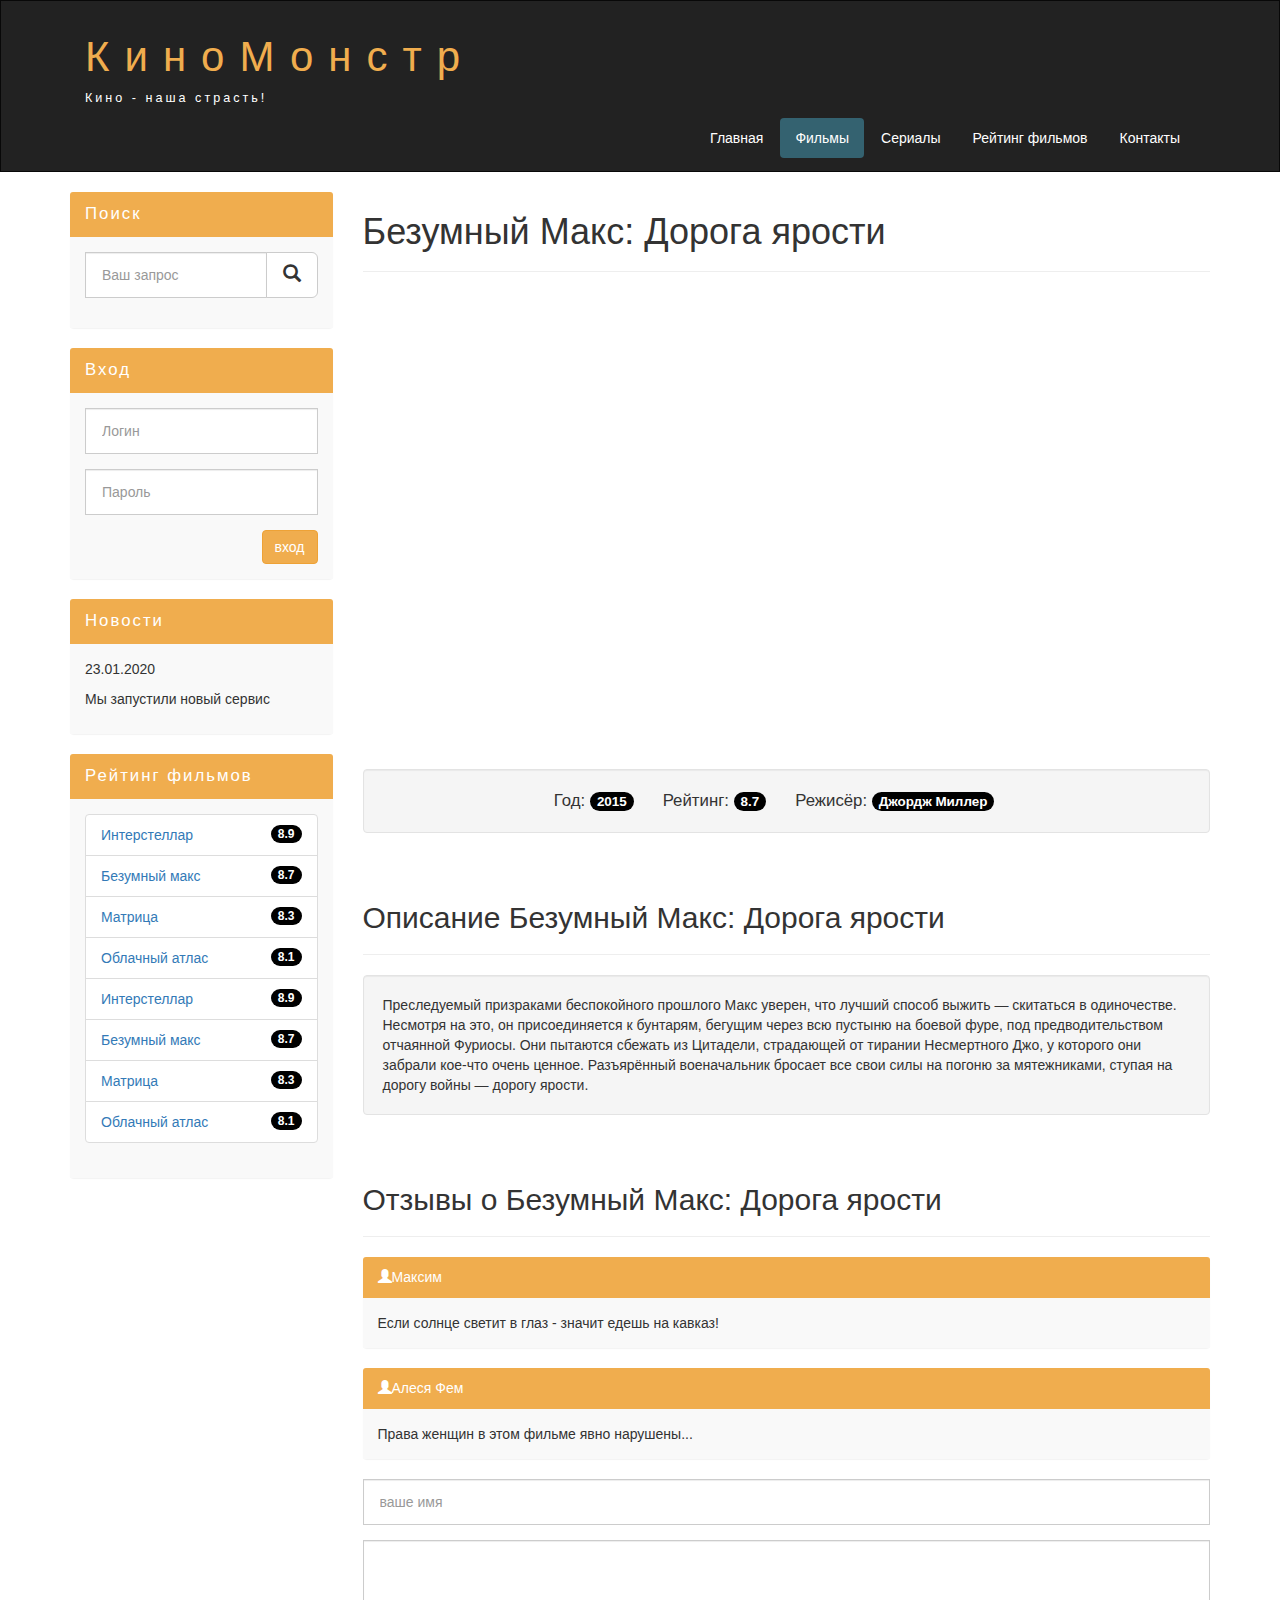
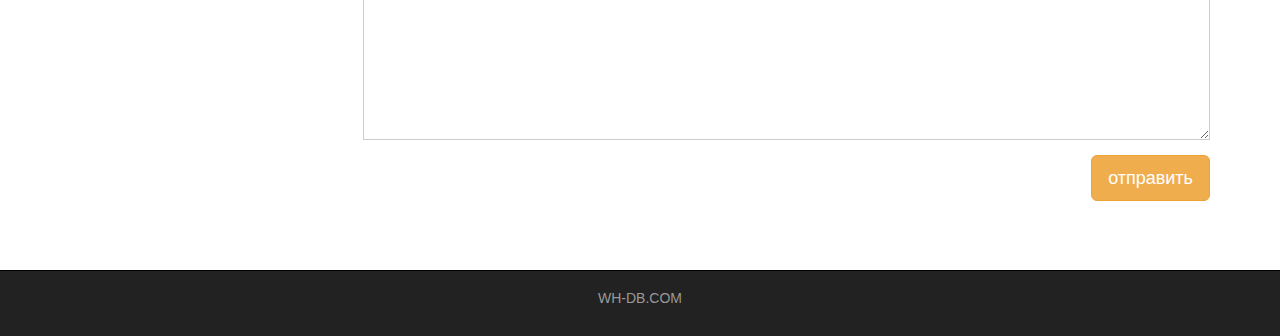
<file: show3.html>
<!DOCTYPE html>
<html lang="ru">
<head>
    <meta charset="utf-8">
    <meta http-equiv="X-UA-Compatible" content="IE=edge">
    <meta name="viewport" content="width=device-width, initial-scale=1">
    <!-- The above 3 meta tags *must* come first in the head; any other head content must come *after* these tags -->
    <title>Интерстеллар</title>

    <!-- Bootstrap -->
    <link href="assets/css/bootstrap.min.css" rel="stylesheet">

    <!-- Main Style --->
    <link href="assets/css/style.css" rel="stylesheet">

    <!-- HTML5 shim and Respond.js for IE8 support of HTML5 elements and media queries -->
    <!-- WARNING: Respond.js doesn't work if you view the page via file:// -->
    <!--[if lt IE 9]>
    <script src="https://oss.maxcdn.com/html5shiv/3.7.3/html5shiv.min.js"></script>
    <script src="https://oss.maxcdn.com/respond/1.4.2/respond.min.js"></script>
    <![endif]-->
</head>
<body>

<div class="container-fluid">
    <div class="row">

        <nav role="navigation" class="navbar navbar-inverse">
            <div class="container">

                <div class="navbar-header header">

                    <div class="container">

                        <div class="row">

                            <div class="col-lg-12">
                                <h1><a href="index.html">КиноМонстр</a></h1>
                                <p>Кино - наша страсть!</p>
                            </div>

                        </div>

                    </div>

                    <button type="button" data-target="#navbarCollapse" data-toggle="collapse" class="navbar-toggle">

                        <span class="sr-only">Toggle navigation</span>
                        <span class="icon-bar"></span>
                        <span class="icon-bar"></span>
                        <span class="icon-bar"></span>

                    </button>

                </div>

                <div id="navbarCollapse" class="collapse navbar-collapse navbar-right">

                    <ul class="nav nav-pills">
                        <li><a href="index.html">Главная</a></li>
                        <li class="active"><a href="films.html">Фильмы</a></li>
                        <li><a href="#">Сериалы</a></li>
                        <li><a href="rating.html">Рейтинг фильмов</a></li>
                        <li><a href="contact.html">Контакты</a></li>
                    </ul>

                </div>

            </div>
        </nav>

    </div>
</div>

<div class="wrapper">

    <div class="container">

        <div class="row">

            <div class="col-lg-9 col-lg-push-3">

                <form role="search" class="visible-xs">
                    <div class="form-group">
                        <div class="input-group">
                            <input type="search" class="form-control input-lg" placeholder="Ваш запрос">
                            <div class="input-group-btn">
                                <button class="btn btn-default btn-lg" type="submit"><i class="glyphicon glyphicon-search"></i> </button>
                            </div>
                        </div>
                    </div>
                </form>

                <h1>Безумный Макс: Дорога ярости</h1>
                <hr>

                <div class="embed-responsive embed-responsive-16by9">
                    <iframe class="embed-responsive-item" src="https://www.youtube.com/embed/an_MiUmpgs0" frameborder="0" allow="accelerometer; autoplay; encrypted-media; gyroscope; picture-in-picture" allowfullscreen></iframe>
                </div>
                <div class="well info-block text-center">
                    Год: <span class="badge">2015</span>
                    Рейтинг: <span class="badge">8.7</span>
                    Режисёр: <span class="badge">Джордж Миллер</span>
                </div>

                <div class="margin-8"></div>

                <h2>Описание Безумный Макс: Дорога ярости</h2>
                <hr>

                <div class="well">
                    Преследуемый призраками беспокойного прошлого Макс уверен, что лучший способ выжить — скитаться в одиночестве. Несмотря на это, он присоединяется к бунтарям, бегущим через всю пустыню на боевой фуре, под предводительством отчаянной Фуриосы. Они пытаются сбежать из Цитадели, страдающей от тирании Несмертного Джо, у которого они забрали кое-что очень ценное. Разъярённый военачальник бросает все свои силы на погоню за мятежниками, ступая на дорогу войны — дорогу ярости.
                </div>

                <div class="margin-8"></div>

                <h2>Отзывы о Безумный Макс: Дорога ярости</h2>
                <hr>

                <div class="panel panel-info">
                    <div class="panel-heading"><i class="glyphicon glyphicon-user"></i><span>Максим</span> </div>
                    <div class="panel-body">
                        Если солнце светит в глаз - значит едешь на кавказ!
                    </div>
                </div>

                <div class="panel panel-info">
                    <div class="panel-heading"><i class="glyphicon glyphicon-user"></i><span>Алеся Фем</span> </div>
                    <div class="panel-body">
                        Права женщин в этом фильме явно нарушены...
                    </div>
                </div>

                <form>
                    <div class="form-group">
                        <input type="text" placeholder="ваше имя" class="form-control input-lg">
                    </div>

                    <div class="form-group">
                        <textarea class="form-control"></textarea>
                    </div>
                    <button class="btn btn-lg btn-warning pull-right">отправить</button>
                </form>

                <div class="margin-8"></div>

            </div>

            <div class="col-lg-3 col-lg-pull-9">

                <div class="panel panel-info hidden-xs">
                    <div class="panel-heading"><div class="sidebar-header">Поиск</div></div>
                    <div class="panel-body">
                        <form role="search">
                            <div class="form-group">
                                <div class="input-group">
                                    <input type="search" class="form-control input-lg" placeholder="Ваш запрос">
                                    <div class="input-group-btn">
                                        <button class="btn btn-default btn-lg" type="submit"><i class="glyphicon glyphicon-search"></i> </button>
                                    </div>
                                </div>
                            </div>
                        </form>
                    </div>
                </div>

                <div class="panel panel-info">
                    <div class="panel-heading"><div class="sidebar-header">Вход</div></div>
                    <div class="panel-body">

                        <form role="form">
                            <div class="form-group">
                                <input type="text" class="form-control input-lg" placeholder="Логин">
                            </div>
                            <div class="form-group">
                                <input type="password" class="form-control input-lg" placeholder="Пароль">
                            </div>

                            <button class="btn btn-warning pull-right" type="submit">вход</button>

                        </form>

                    </div>
                </div>

                <div class="panel panel-info">
                    <div class="panel-heading"><div class="sidebar-header">Новости</div></div>
                    <div class="panel-body">
                        <p>23.01.2020</p>
                        <p>Мы запустили новый сервис</p>
                    </div>
                </div>

                <div class="panel panel-info">
                    <div class="panel-heading"><div class="sidebar-header">Рейтинг фильмов</div></div>
                    <div class="panel-body">

                        <ul class="list-group">

                            <li class="list-group-item list-group-warning">
                                <span class="badge">8.9</span>
                                <a href="show.html">Интерстеллар</a>
                            </li>

                            <li class="list-group-item list-group-warning">
                                <span class="badge">8.7</span>
                                <a href="show3.html">Безумный макс</a>
                            </li>

                            <li class="list-group-item list-group-warning">
                                <span class="badge">8.3</span>
                                <a href="show2.html">Матрица</a>
                            </li>

                            <li class="list-group-item list-group-warning">
                                <span class="badge">8.1</span>
                                <a href="show4.html">Облачный атлас</a>
                            </li>

                            <li class="list-group-item list-group-warning">
                                <span class="badge">8.9</span>
                                <a href="show.html">Интерстеллар</a>
                            </li>

                            <li class="list-group-item list-group-warning">
                                <span class="badge">8.7</span>
                                <a href="show3.html">Безумный макс</a>
                            </li>

                            <li class="list-group-item list-group-warning">
                                <span class="badge">8.3</span>
                                <a href="show2.html">Матрица</a>
                            </li>

                            <li class="list-group-item list-group-warning">
                                <span class="badge">8.1</span>
                                <a href="show4.html">Облачный атлас</a>
                            </li>

                        </ul>

                    </div>
                </div>

            </div>

        </div>

    </div>

    <div class="clear"></div>

</div>

<footer>

    <div class="container">
        <p class="text-center"><a href="http://ru.wh-db.com">WH-DB.COM</a></p>
    </div>

</footer>


<!-- jQuery (necessary for Bootstrap's JavaScript plugins) -->
<script src="https://ajax.googleapis.com/ajax/libs/jquery/1.12.4/jquery.min.js"></script>
<!-- Include all compiled plugins (below), or include individual files as needed -->
<script src="assets/js/bootstrap.min.js"></script>
</body>
</html>
</file>
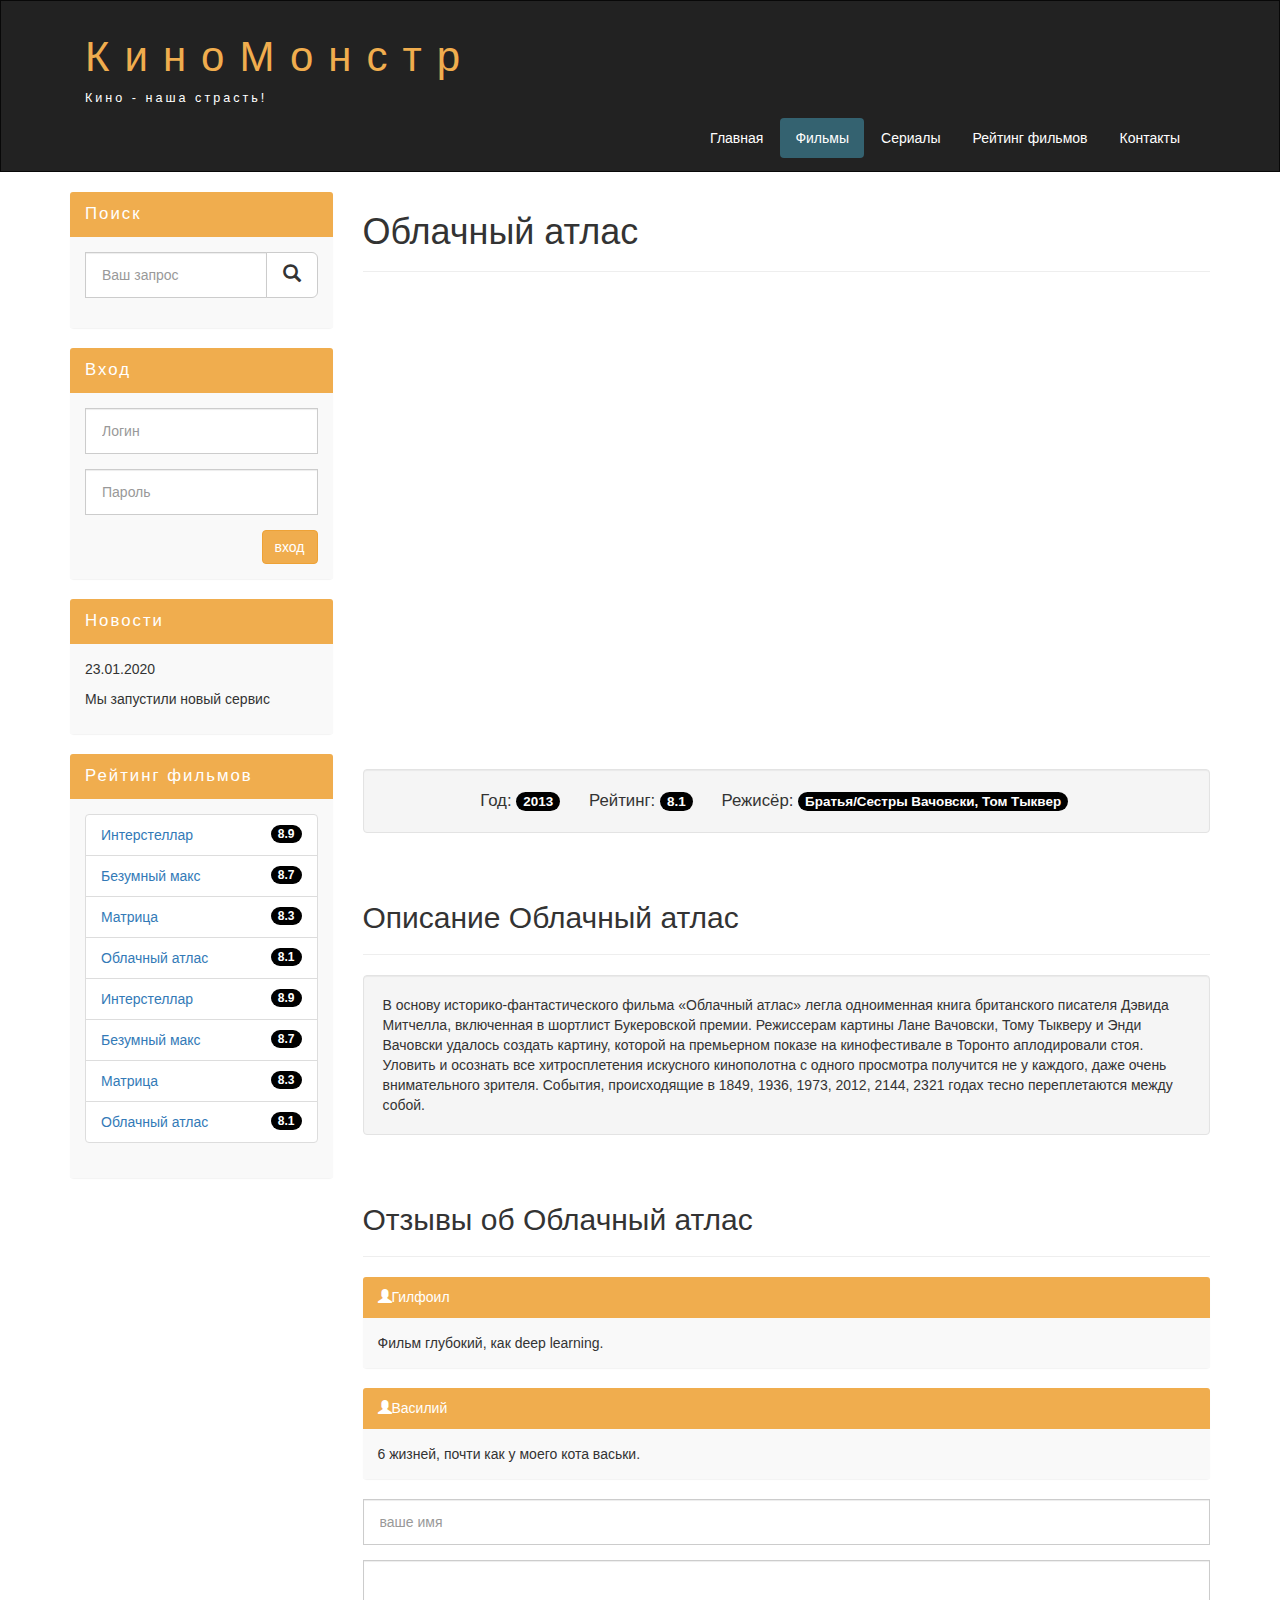
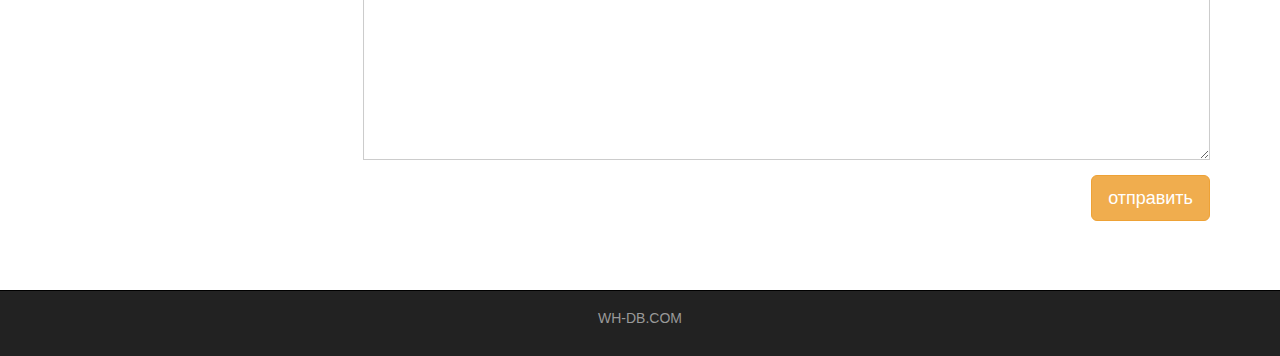
<file: show4.html>
<!DOCTYPE html>
<html lang="ru">
<head>
    <meta charset="utf-8">
    <meta http-equiv="X-UA-Compatible" content="IE=edge">
    <meta name="viewport" content="width=device-width, initial-scale=1">
    <!-- The above 3 meta tags *must* come first in the head; any other head content must come *after* these tags -->
    <title>Интерстеллар</title>

    <!-- Bootstrap -->
    <link href="assets/css/bootstrap.min.css" rel="stylesheet">

    <!-- Main Style --->
    <link href="assets/css/style.css" rel="stylesheet">

    <!-- HTML5 shim and Respond.js for IE8 support of HTML5 elements and media queries -->
    <!-- WARNING: Respond.js doesn't work if you view the page via file:// -->
    <!--[if lt IE 9]>
    <script src="https://oss.maxcdn.com/html5shiv/3.7.3/html5shiv.min.js"></script>
    <script src="https://oss.maxcdn.com/respond/1.4.2/respond.min.js"></script>
    <![endif]-->
</head>
<body>

<div class="container-fluid">
    <div class="row">

        <nav role="navigation" class="navbar navbar-inverse">
            <div class="container">

                <div class="navbar-header header">

                    <div class="container">

                        <div class="row">

                            <div class="col-lg-12">
                                <h1><a href="index.html">КиноМонстр</a></h1>
                                <p>Кино - наша страсть!</p>
                            </div>

                        </div>

                    </div>

                    <button type="button" data-target="#navbarCollapse" data-toggle="collapse" class="navbar-toggle">

                        <span class="sr-only">Toggle navigation</span>
                        <span class="icon-bar"></span>
                        <span class="icon-bar"></span>
                        <span class="icon-bar"></span>

                    </button>

                </div>

                <div id="navbarCollapse" class="collapse navbar-collapse navbar-right">

                    <ul class="nav nav-pills">
                        <li><a href="index.html">Главная</a></li>
                        <li class="active"><a href="films.html">Фильмы</a></li>
                        <li><a href="#">Сериалы</a></li>
                        <li><a href="rating.html">Рейтинг фильмов</a></li>
                        <li><a href="contact.html">Контакты</a></li>
                    </ul>

                </div>

            </div>
        </nav>

    </div>
</div>

<div class="wrapper">

    <div class="container">

        <div class="row">

            <div class="col-lg-9 col-lg-push-3">

                <form role="search" class="visible-xs">
                    <div class="form-group">
                        <div class="input-group">
                            <input type="search" class="form-control input-lg" placeholder="Ваш запрос">
                            <div class="input-group-btn">
                                <button class="btn btn-default btn-lg" type="submit"><i class="glyphicon glyphicon-search"></i> </button>
                            </div>
                        </div>
                    </div>
                </form>

                <h1>Облачный атлас</h1>
                <hr>

                <div class="embed-responsive embed-responsive-16by9">
                    <iframe class="embed-responsive-item" src="https://www.youtube.com/embed/K2VtiZSvwuo" frameborder="0" allow="accelerometer; autoplay; encrypted-media; gyroscope; picture-in-picture" allowfullscreen></iframe>
                </div>
                <div class="well info-block text-center">
                    Год: <span class="badge">2013</span>
                    Рейтинг: <span class="badge">8.1</span>
                    Режисёр: <span class="badge">Братья/Сестры Вачовски, Том Тыквер</span>
                </div>

                <div class="margin-8"></div>

                <h2>Описание Облачный атлас</h2>
                <hr>

                <div class="well">
                    В основу историко-фантастического фильма «Облачный атлас» легла одноименная книга британского писателя Дэвида Митчелла, включенная в шортлист Букеровской премии. Режиссерам картины Лане Вачовски, Тому Тыкверу и Энди Вачовски удалось создать картину, которой на премьерном показе на кинофестивале в Торонто аплодировали стоя. Уловить и осознать все хитросплетения искусного кинополотна с одного просмотра получится не у каждого, даже очень внимательного зрителя. События, происходящие в 1849, 1936, 1973, 2012, 2144, 2321 годах тесно переплетаются между собой.
                </div>

                <div class="margin-8"></div>

                <h2>Отзывы об Облачный атлас</h2>
                <hr>

                <div class="panel panel-info">
                    <div class="panel-heading"><i class="glyphicon glyphicon-user"></i><span>Гилфоил</span> </div>
                    <div class="panel-body">
                        Фильм глубокий, как deep learning.
                    </div>
                </div>

                <div class="panel panel-info">
                    <div class="panel-heading"><i class="glyphicon glyphicon-user"></i><span>Василий</span> </div>
                    <div class="panel-body">
                        6 жизней, почти как у моего кота васьки.
                    </div>
                </div>

                <form>
                    <div class="form-group">
                        <input type="text" placeholder="ваше имя" class="form-control input-lg">
                    </div>

                    <div class="form-group">
                        <textarea class="form-control"></textarea>
                    </div>
                    <button class="btn btn-lg btn-warning pull-right">отправить</button>
                </form>

                <div class="margin-8"></div>

            </div>

            <div class="col-lg-3 col-lg-pull-9">

                <div class="panel panel-info hidden-xs">
                    <div class="panel-heading"><div class="sidebar-header">Поиск</div></div>
                    <div class="panel-body">
                        <form role="search">
                            <div class="form-group">
                                <div class="input-group">
                                    <input type="search" class="form-control input-lg" placeholder="Ваш запрос">
                                    <div class="input-group-btn">
                                        <button class="btn btn-default btn-lg" type="submit"><i class="glyphicon glyphicon-search"></i> </button>
                                    </div>
                                </div>
                            </div>
                        </form>
                    </div>
                </div>

                <div class="panel panel-info">
                    <div class="panel-heading"><div class="sidebar-header">Вход</div></div>
                    <div class="panel-body">

                        <form role="form">
                            <div class="form-group">
                                <input type="text" class="form-control input-lg" placeholder="Логин">
                            </div>
                            <div class="form-group">
                                <input type="password" class="form-control input-lg" placeholder="Пароль">
                            </div>

                            <button class="btn btn-warning pull-right" type="submit">вход</button>

                        </form>

                    </div>
                </div>

                <div class="panel panel-info">
                    <div class="panel-heading"><div class="sidebar-header">Новости</div></div>
                    <div class="panel-body">
                        <p>23.01.2020</p>
                        <p>Мы запустили новый сервис</p>
                    </div>
                </div>

                <div class="panel panel-info">
                    <div class="panel-heading"><div class="sidebar-header">Рейтинг фильмов</div></div>
                    <div class="panel-body">

                        <ul class="list-group">

                            <li class="list-group-item list-group-warning">
                                <span class="badge">8.9</span>
                                <a href="show.html">Интерстеллар</a>
                            </li>

                            <li class="list-group-item list-group-warning">
                                <span class="badge">8.7</span>
                                <a href="show3.html">Безумный макс</a>
                            </li>

                            <li class="list-group-item list-group-warning">
                                <span class="badge">8.3</span>
                                <a href="show2.html">Матрица</a>
                            </li>

                            <li class="list-group-item list-group-warning">
                                <span class="badge">8.1</span>
                                <a href="show4.html">Облачный атлас</a>
                            </li>

                            <li class="list-group-item list-group-warning">
                                <span class="badge">8.9</span>
                                <a href="show.html">Интерстеллар</a>
                            </li>

                            <li class="list-group-item list-group-warning">
                                <span class="badge">8.7</span>
                                <a href="show3.html">Безумный макс</a>
                            </li>

                            <li class="list-group-item list-group-warning">
                                <span class="badge">8.3</span>
                                <a href="show2.html">Матрица</a>
                            </li>

                            <li class="list-group-item list-group-warning">
                                <span class="badge">8.1</span>
                                <a href="show4.html">Облачный атлас</a>
                            </li>

                        </ul>

                    </div>
                </div>

            </div>

        </div>

    </div>

    <div class="clear"></div>

</div>

<footer>

    <div class="container">
        <p class="text-center"><a href="http://ru.wh-db.com">WH-DB.COM</a></p>
    </div>

</footer>


<!-- jQuery (necessary for Bootstrap's JavaScript plugins) -->
<script src="https://ajax.googleapis.com/ajax/libs/jquery/1.12.4/jquery.min.js"></script>
<!-- Include all compiled plugins (below), or include individual files as needed -->
<script src="assets/js/bootstrap.min.js"></script>
</body>
</html>
</file>
<file: assets/css/style.css>
.header a, a:hover {
    color: #f0ad4e;
    text-decoration: none;
}

.header h1 {
    letter-spacing: 15px;
    font-size: 300%;
}

.header p {
    color: white !important;
    font-size: 90%;
    letter-spacing: 3px;
}

.nav-pills>li.active>a, .nav-pills>li.active>a:focus, .nav-pills>li.active>a:hover {
    color: #fff;
    background-color: #346270;
}

.nav-pills>li>a {
    color: #fff;
}

.nav-pills>li>a:hover {
    background-color: #346270;
}

.navbar-inverse {
    padding: 1%;
    border-radius: 0;
}

@media (max-width: 767px) {
    .nav-pills>li {
        float: none;
    }

    .nav-pills {
        text-align: center;
    }

    .header h1 {
        letter-spacing: 5px;
        font-size: 280%;
    }

    .header {
        text-align: center;
    }
}

.clear {
    clear: both;
    height: 63px;
}

.wrapper {
    min-height: 100%;
}

html, body {
    height: 100%;
}

.films_block {
    text-align: center;
}

.films_block img {
    margin-bottom: 5%;
    border-radius: 5px;
    border: solid 5px #dad7d5;
    width: 100%;
}

.film_label {
    padding: 2%;
    margin-bottom: 4%;
}

.margin-8 {
    margin-top: 8%;
}

.panel {
    border: none;
}

.panel-body {
    background-color: #f9f9f9;
}

.panel-info>.panel-heading {
    background-color: #f0ad4e;
    color: white;
    border-color: transparent;
}

.sidebar-header {
    font-size: 120%;
    letter-spacing: 2px;
}

.form-control {
    font-size: 14px;
}

.form-control {
    border-radius: 0px;
}

.input-lg {
    font-size: 14px;
}

.list-group-item-warning {
    color: #8a6d3b;
    background-color: #f9f9f9;
}

.badge {
    background-color: #000000;
}

.info-block {
    font-size: 120%;
}

.info-block .badge {
    font-size: 80%;
}

.info-block span {
    margin-right: 3%;
}

textarea.form-control {
    height: 200px;
}

.table tbody>tr>td.vert-align {
    vertical-align: middle;
}

footer {
    color: #666;
    background-color: #222;
    padding: 17px 0 18px 0;
    border-top: 1px solid #000;
}

footer a {
    color: #999;
}

footer a:hover {
    color: #efefef;
}
</file>
